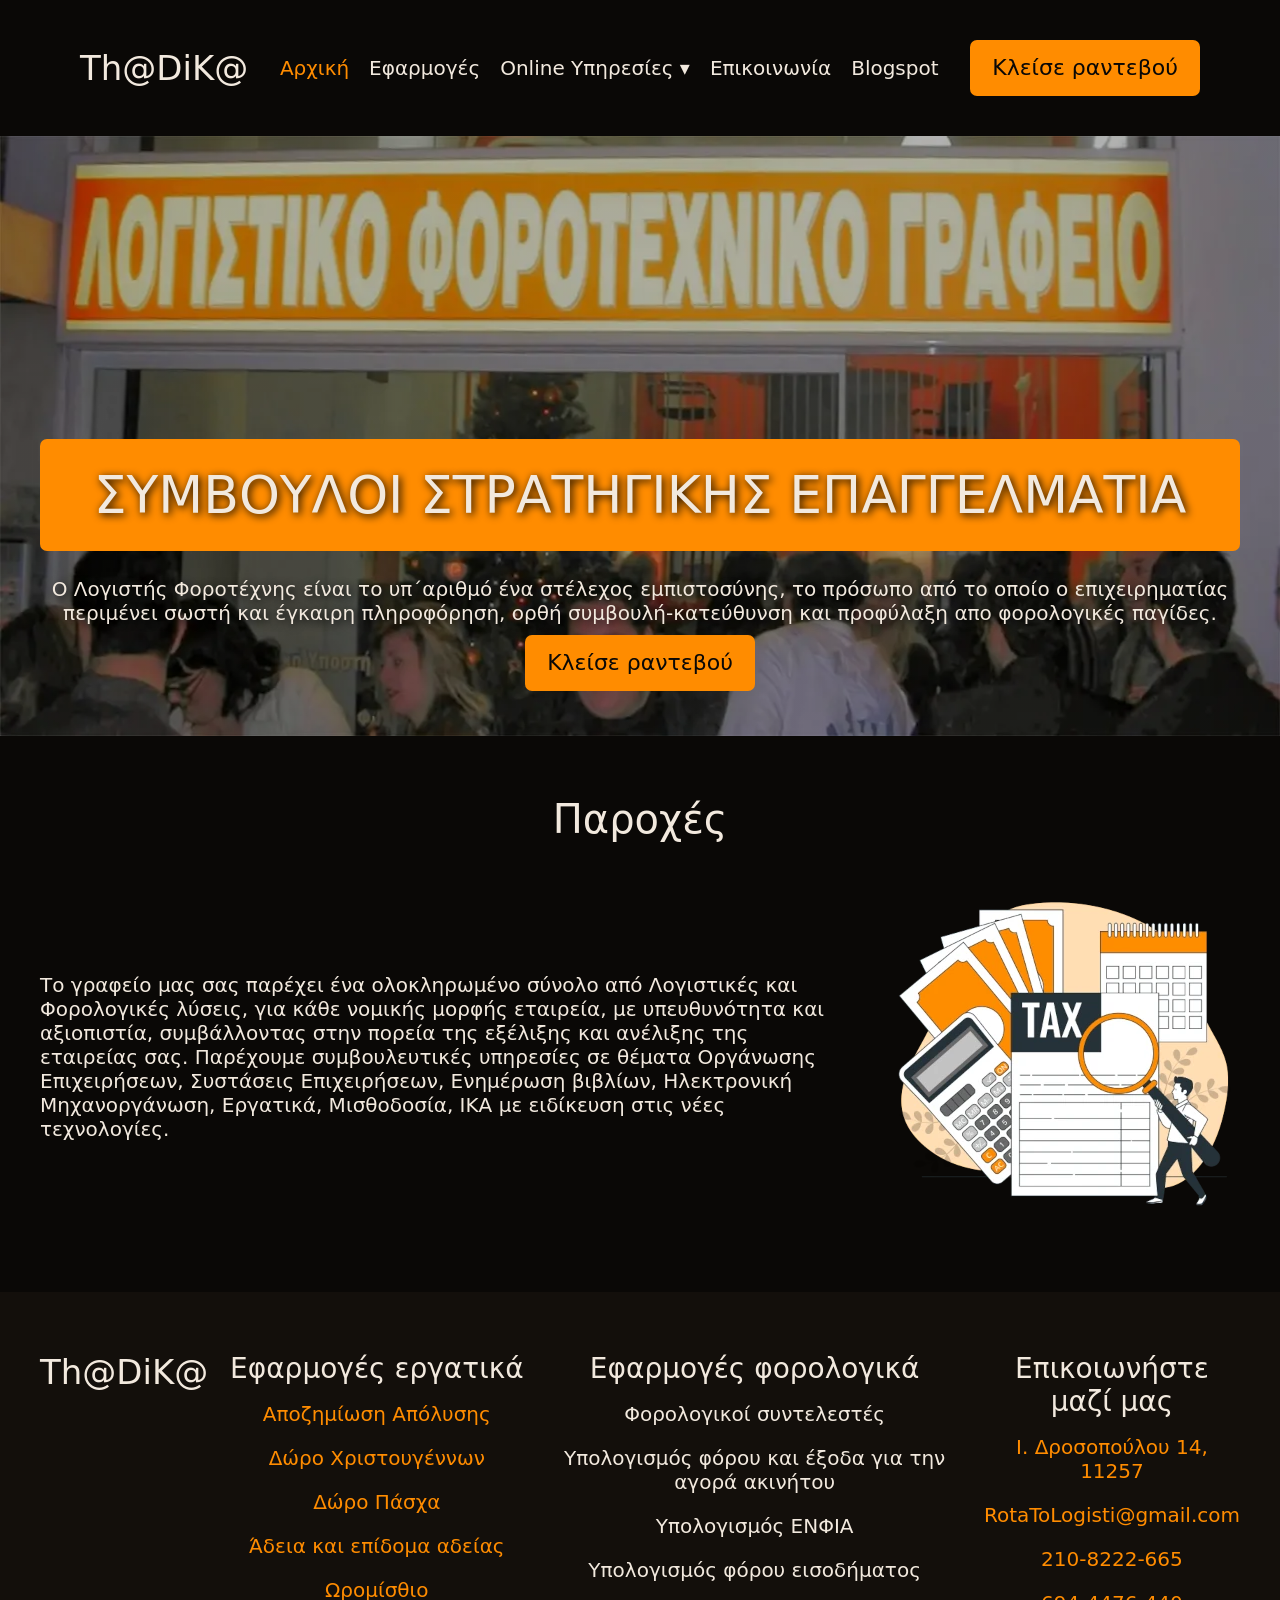
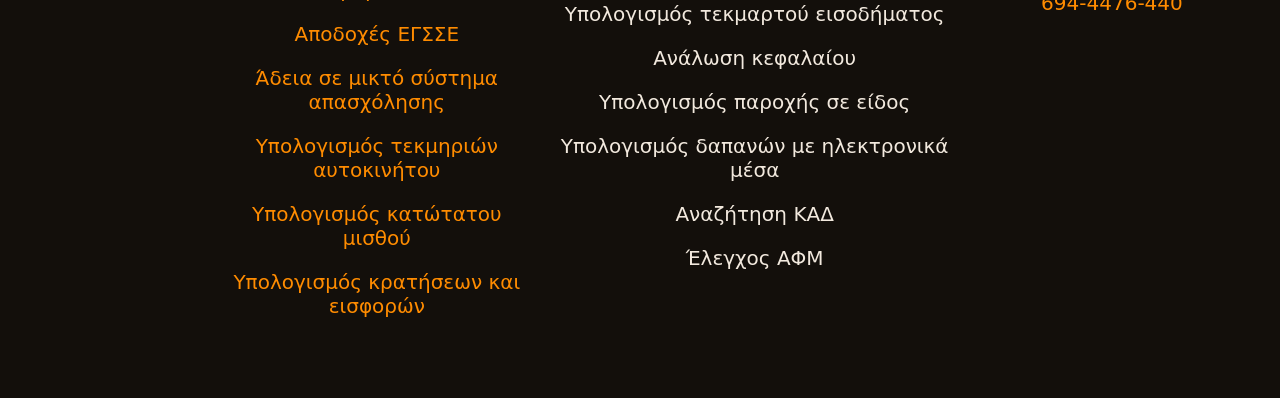
<file: index.html>
<!DOCTYPE html>
<html lang="el">
    <head>
        <meta charset="utf-8">
        <link rel="manifest" href="manifest.json" crossorigin="use-credentials">
        <meta name="description" content="Λογιστικό φοροτεχνικό γραφείο,το γραφείο μας σας παρέχει ένα ολοκληρωμένο σύνολο από Λογιστικές και Φορολογικές λύσεις, για κάθε νομικής μορφής εταιρεία, με υπευθυνότητα και αξιοπιστία, συμβάλλοντας στην πορεία της εξέλιξης και ανέλιξης της εταιρείας σας. Παρέχουμε συμβουλευτικές υπηρεσίες σε θέματα Οργάνωσης Επιχειρήσεων, Συστάσεις Επιχειρήσεων, Ενημέρωση βιβλίων, Ηλεκτρονική Μηχανοργάνωση, Εργατικά, Μισθοδοσία, ΙΚΑ με ειδίκευση στις νέες τεχνολογίες. ">
        <meta name="viewport" content="width=device-width, initial-scale=1.0">
        <title>TdkTax | Φοροτεχνικός</title>
        <link rel="stylesheet" href="styles.css">
        <meta name="theme-color" content="#000000">
        <script defer src="/js/activePage.js"></script>
        <script defer src="/js/dropdown.js"></script>
    </head>
    <body>
        <div class="mobile-logo-container">
            <a class="mobile logo" href="./index.html">Th@DiK@</a>
        </div>
        <div class="navbar">
            <a class="desktop logo" href="./index.html">Th@DiK@</a>
            <ul class="nav-list">
                <li class="nav-item active">
                    <a class="nav-item-link" href="./index.html">
                        <img class="home-active mobile-navbar-image" src="./img/svg/home-active.svg" alt="Home page active navbar icon">
                        <span class="label">Αρχική</span>
                    </a>
                </li>
                <li class="nav-item">
                    <a class="nav-item-link" href="./apps">
                        <img class="home-inactive mobile-navbar-image" src="./img/svg/apps-inactive.svg" alt="Home page inactivenavbar icon">
                        <span class="label">Εφαρμογές</span>
                    </a>
                </li>
                <li class="nav-item">
                    <div class="nav-item-link"> 
                        <a href="#" class="dropbtn nav-item-link" onclick="myFunction(event)">
                            <img class="home-inactive mobile-navbar-image" src="./img/svg/online-inactive.svg" alt="Home page inactivenavbar icon">
                            Online Υπηρεσίες ▾
                        </a>
                        <div id="myDropdown" class="dropdown-content">
                            <a class="dropdown-link" href="https://forms.gle/Q86b1XGCceSC1BbW6" target="_blank" rel="noopener noreferrer">Αίτημα για πρόσληψη εργαζομένου</a>
                            <a class="dropdown-link" href="https://forms.gle/PCHnVJ614Bp6wKsj7" target="_blank" rel="noopener noreferrer">Εξ αποστάσεως εξυπηρέτηση πελατών</a>
                        </div>
                    </div>
                </li>
                <li class="nav-item">
                    <a class="nav-item-link" href="./contact">
                        <img class="home-inactive mobile-navbar-image" src="./img/svg/call-inactive.svg" alt="Home page inactivenavbar icon">
                        <span class="label">Επικοινωνία</span>
                    </a>
                </li>
                <li class="nav-item">
                    <a class="nav-item-link" href="http://logistis4u.blogspot.com/" target="_blank" rel="noopener noreferrer">
                        <img class="home-inactive mobile-navbar-image" src="./img/svg/blog-inactive.svg" alt="Home page inactivenavbar icon">
                        <span class="label">Blogspot</span>
                    </a>
                </li>
            </ul>
            <a class="reserve-button desktop" href="./index.html">Κλείσε ραντεβού</a>
        </div>
        <div class="hero">
            <div class="hero-container container">
                <div class="hero-content content">
                    <div class="hero-title">ΣΥΜΒΟΥΛΟΙ ΣΤΡΑΤΗΓΙΚΗΣ ΕΠΑΓΓΕΛΜΑΤΙΑ</div>
                    <div class="hero-paragraph">Ο Λογιστής Φοροτέχνης είναι το υπ΄αριθμό ένα στέλεχος εμπιστοσύνης, 
                            το πρόσωπο από το οποίο ο επιχειρηματίας περιμένει σωστή και έγκαιρη πληροφόρηση, 
                            ορθή συμβουλή-κατεύθυνση και προφύλαξη απο φορολογικές παγίδες.</div>
                    <div class="buttons">
                        <a class="reserve-button desktop" href="./contact">Κλείσε ραντεβού</a>
                    </div>
                </div>
            </div>           
        </div>
        <div class="services-container container">
            <div class="services-content content">
                <div class="content-title">Παροχές</div>
                <div class="services-main">
                    <div class="para">
                        Το γραφείο μας σας παρέχει ένα ολοκληρωμένο σύνολο από Λογιστικές και Φορολογικές λύσεις, 
                        για κάθε νομικής μορφής εταιρεία, με υπευθυνότητα και αξιοπιστία, συμβάλλοντας στην πορεία της εξέλιξης και ανέλιξης της εταιρείας σας. 
                        Παρέχουμε συμβουλευτικές υπηρεσίες σε θέματα Οργάνωσης Επιχειρήσεων, Συστάσεις Επιχειρήσεων, Ενημέρωση βιβλίων, Ηλεκτρονική Μηχανοργάνωση, 
                        Εργατικά, Μισθοδοσία, ΙΚΑ με ειδίκευση στις νέες τεχνολογίες.
                    </div>
                    <img class="illustration" loading="lazy" src="./img/tax.webp" alt="An illustration of an accountant">
                </div>
            </div>
        </div>
        <div class="footer">
            <div class="footer-container container">
                <div class="footer-content content">
                    <a class="logo" href="./">Th@DiK@</a>
                    <ul class="footer-links footer-links-color">
                        <li class="footer-link-title">Εφαρμογές εργατικά</li>
                        <li class="footer-link"><a href="http://ergatika.gr/program/apoz-apol/" target="_blank" rel="noopener noreferrer">Αποζημίωση Απόλυσης</a></li>
                        <li class="footer-link"><a href="http://ergatika.gr/program/doro-eorton/" target="_blank" rel="noopener noreferrer">Δώρο Χριστουγέννων</a></li>
                        <li class="footer-link"><a href="http://ergatika.gr/program/doro-pasxa/" target="_blank" rel="noopener noreferrer">Δώρο Πάσχα</a></li>
                        <li class="footer-link"><a href="http://ergatika.gr/programmata/adeia/" target="_blank" rel="noopener noreferrer">Άδεια και επίδομα αδείας</a></li>
                        <li class="footer-link"><a href="https://ergatika.gr/programmata/oromistia/" target="_blank" rel="noopener noreferrer">Ωρομίσθιο</a></li>
                        <li class="footer-link"><a href="https://ergatika.gr/sse/egsse/" target="_blank" rel="noopener noreferrer">Αποδοχές ΕΓΣΣΕ</a></li>
                        <li class="footer-link"><a href="https://www.ergasiaka-gr.net/programs/ergasiaka/ypologismos-adeias-mikto/adeia-mikto-calc.htm" target="_blank" rel="noopener noreferrer">Άδεια σε μικτό σύστημα απασχόλησης</a></li>
                        <li class="footer-link"><a href="https://www.gocar.gr/calculators/tekmiria.html" target="_blank" rel="noopener noreferrer">Υπολογισμός τεκμηριών αυτοκινήτου</a></li>
                        <li class="footer-link"><a href="https://www.ergasiaka-gr.net/2024/04/ypologismos-katotatou-misthou-apo-1-4-2024/" target="_blank" rel="noopener noreferrer">Υπολογισμός κατώτατου μισθού</a></li>  
                        <li class="footer-link"><a href="https://aftertax.gr/el/explain#1" target="_blank" rel="noopener noreferrer">Υπολογισμός κρατήσεων και εισφορών</a></li> 
                    </ul>
                    <ul class="footer-links">
                        <li class="footer-link-title">Εφαρμογές φορολογικά</li>
                        <li class="footer-link"><a href="https://aftertax.gr/el/rates#0" target="_blank" rel="noopener noreferrer">Φορολογικοί συντελεστές</a></li>
                        <li class="footer-link"><a href="https://www.fpress.gr/ypologistika-ergaleia/story/61141/ypologiste-foroys-kai-exoda-gia-tin-agora-akinitoy" target="_blank" rel="noopener noreferrer">Υπολογισμός φόρου και έξοδα για την αγορά ακινήτου</a></li>
                        <li class="footer-link"><a href="https://www.forin.gr/tools/enfia" target="_blank" rel="noopener noreferrer">Υπολογισμός ΕΝΦΙΑ</a></li>
                        <li class="footer-link"><a href="https://www.forin.gr/tools/foros-eisodhmatos" target="_blank" rel="noopener noreferrer">Υπολογισμός φόρου εισοδήματος</a></li>
                        <li class="footer-link"><a href="https://www.forin.gr/tools/tekmhria" target="_blank" rel="noopener noreferrer">Υπολογισμός τεκμαρτού εισοδήματος</a></li>
                        <li class="footer-link"><a href="https://www.forin.gr/tools/analwsh" target="_blank" rel="noopener noreferrer">Ανάλωση κεφαλαίου</a></li>
                        <li class="footer-link"><a href="https://www.forin.gr/tools/paroxh-se-eidos" target="_blank" rel="noopener noreferrer">Υπολογισμός παροχής σε είδος</a></li>
                        <li class="footer-link"><a href="https://www.forin.gr/tools/calculators/apodeikseis" target="_blank" rel="noopener noreferrer">Υπολογισμός δαπανών με ηλεκτρονικά μέσα</a></li>
                        <li class="footer-link"><a href="https://www.forin.gr/tools/kad" target="_blank" rel="noopener noreferrer">Αναζήτηση ΚΑΔ</a></li>
                        <li class="footer-link"><a href="https://www.forin.gr/tools/validate/afm" target="_blank" rel="noopener noreferrer">Έλεγχος ΑΦΜ</a></li>
                    </ul>
                    <ul class="contact footer-links-color">
                        <li class="footer-link-title">Επικοιωνήστε μαζί μας</li>
                        <li class="footer-link"><a href="https://maps.app.goo.gl/Sd16Aa1X1dS7QXqX7" target="_blank" rel="noopener noreferrer">Ι. Δροσοπούλου 14, 11257</a></li>
                        <li class="footer-link"><a href="mailto:RotaToLogisti@gmail.com">RotaToLogisti@gmail.com</a></li>
                        <li class="footer-link"><a href="tel:+2108222665">210-8222-665</a></li>
                        <li class="footer-link"><a href="tel:+6944476440">694-4476-440</a></li>
                    </ul>
                </div>
            </div>
        </div>
        <script>
            if ('serviceWorker' in navigator) {
                navigator.serviceWorker.register('sw.js');
            }
        </script>
    </body>
</html>
</file>
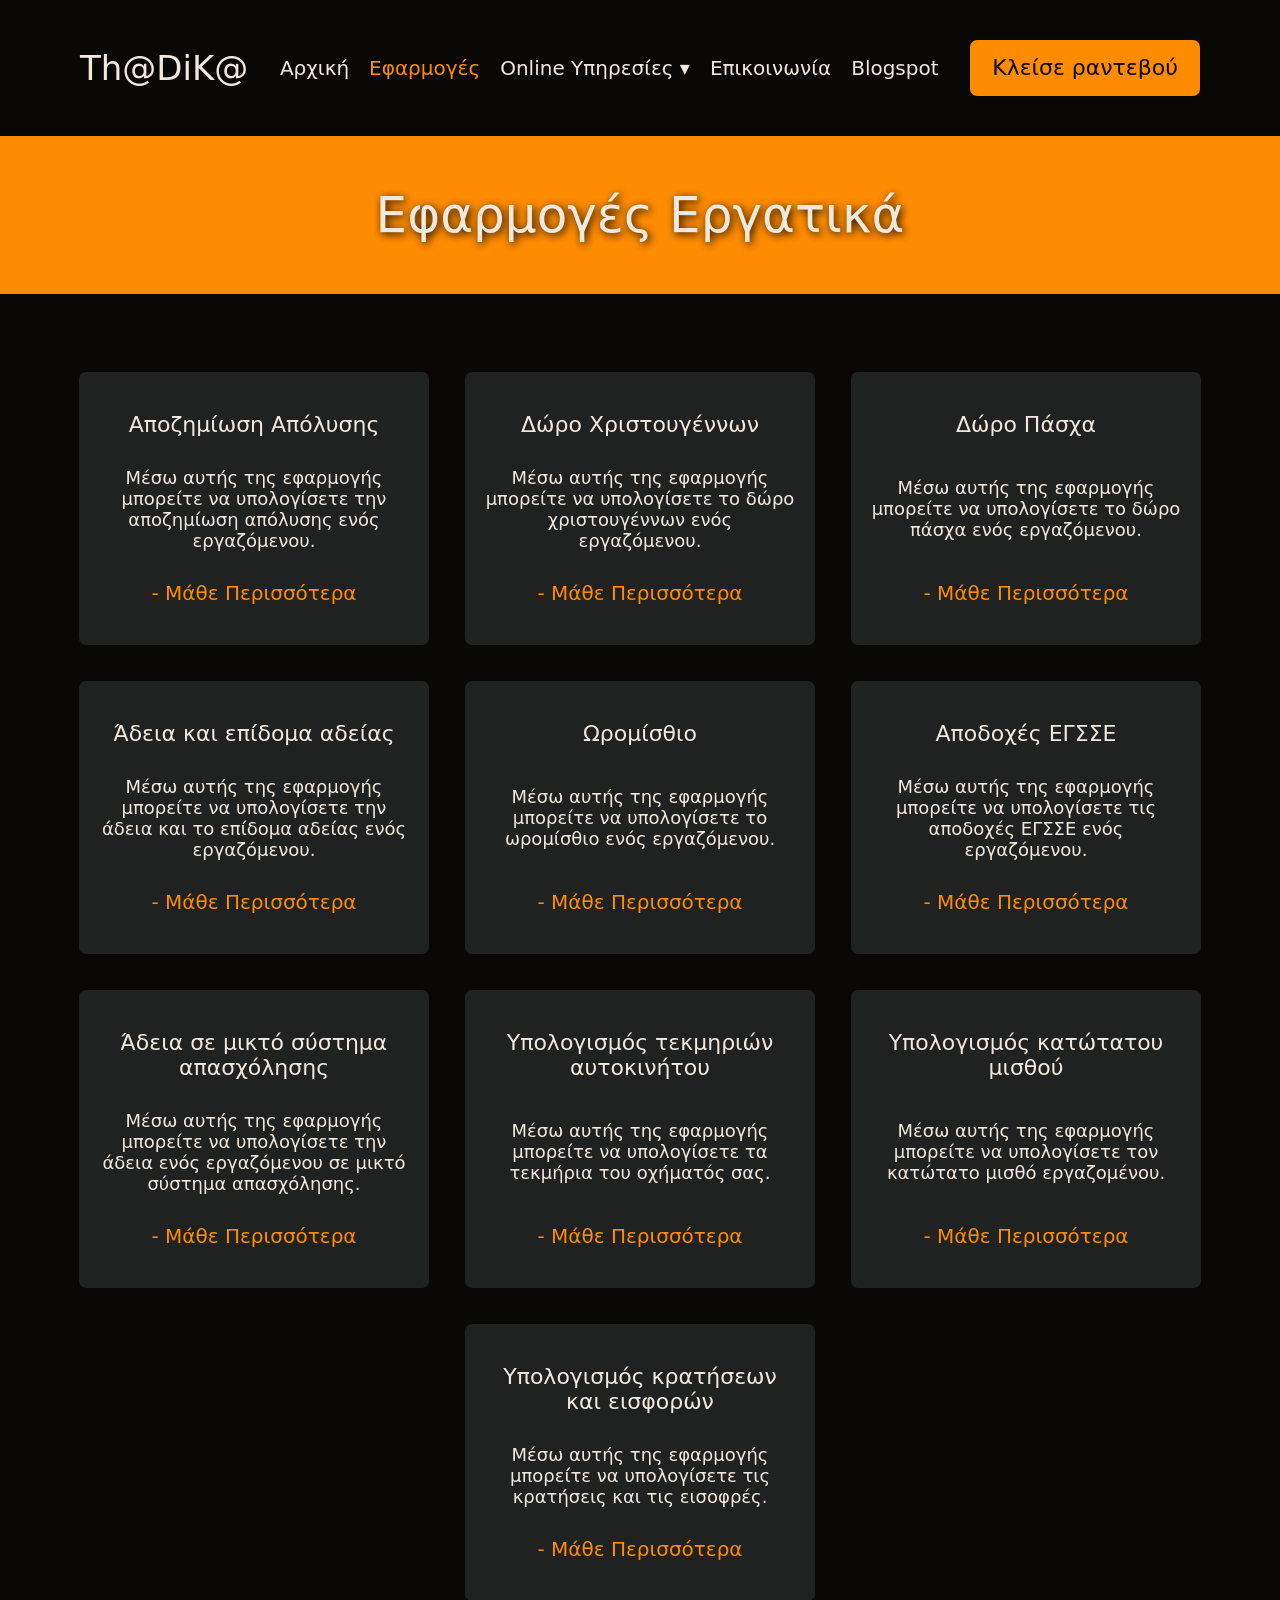
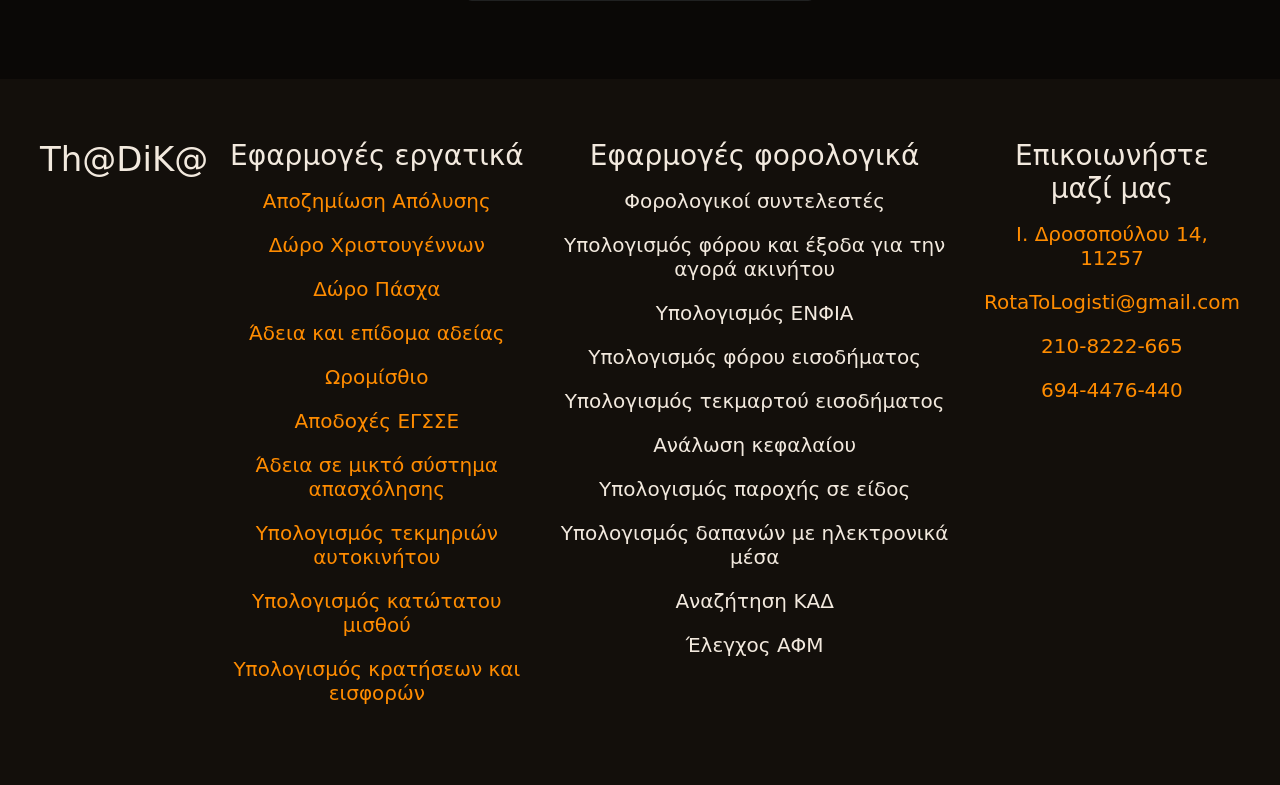
<file: apps-ergatika.html>
<!DOCTYPE html>
<html lang="el">
    <head>
        <meta charset="utf-8">
        <meta name="description" content="Λογιστικές Εφαρμογές Εργατικά">
        <meta name="viewport" content="width=device-width, initial-scale=1.0">
        <title>Εφαρμογές</title>
        <link rel="stylesheet" href="styles.css">
        <script defer src="/js/activePage.js"></script>
        <script defer src="/js/dropdown.js"></script>
    </head>
    <body>
        <div class="mobile-logo-container">
            <a class="mobile logo" href="./index.html">Th@DiK@</a>
        </div>
        <div class="navbar">
            <a class="desktop logo" href="./index.html">Th@DiK@</a>
            <ul class="nav-list">
                <li class="nav-item">
                    <a class="nav-item-link" href="./index.html">
                        <img class="home-inactive mobile-navbar-image" src="./img/svg/home-inactive.svg" alt="Home page inactive navbar icon">
                        <span class="label">Αρχική</span>
                    </a>
                </li>
                <li class="nav-item active">
                    <a class="nav-item-link" href="./apps">
                        <img class="home-active mobile-navbar-image" src="./img/svg/apps-active.svg" alt="Home page activenavbar icon">
                        <span class="label">Εφαρμογές</span>
                    </a>
                </li>
                <li class="nav-item">
                    <div class="nav-item-link"> 
                        <a href="#" class="dropbtn nav-item-link" onclick="myFunction(event)">
                            <img class="home-inactive mobile-navbar-image" src="./img/svg/online-inactive.svg" alt="Home page inactivenavbar icon">
                            Online Υπηρεσίες ▾
                        </a>
                        <div id="myDropdown" class="dropdown-content">
                            <a class="dropdown-link" href="https://forms.gle/Q86b1XGCceSC1BbW6" target="_blank" rel="noopener noreferrer">Αίτημα για πρόσληψη εργαζομένου</a>
                            <a class="dropdown-link" href="https://forms.gle/PCHnVJ614Bp6wKsj7" target="_blank" rel="noopener noreferrer">Εξ αποστάσεως εξυπηρέτηση πελατών</a>
                        </div>
                    </div>
                </li>
                <li class="nav-item">
                    <a class="nav-item-link" href="./contact">
                        <img class="home-inactive mobile-navbar-image" src="./img/svg/call-inactive.svg" alt="Home page inactivenavbar icon">
                        <span class="label">Επικοινωνία</span>
                    </a>
                </li>
                <li class="nav-item">
                    <a class="nav-item-link" href="http://logistis4u.blogspot.com/" target="_blank" rel="noopener noreferrer">
                        <img class="home-inactive mobile-navbar-image" src="./img/svg/blog-inactive.svg" alt="Home page inactivenavbar icon">
                        <span class="label">Blogspot</span>
                    </a>
                </li>
            </ul>
            <a class="reserve-button desktop" href="./index.html">Κλείσε ραντεβού</a>
        </div>
        <div class="title">
            <div class="title-text">
                Εφαρμογές Εργατικά
            </div>
        </div>
        <div class="apps-container container">
            <div class="apps-content">
                <div class="app-box">
                    <div class="app-title">Αποζημίωση Απόλυσης</div>
                    <div class="app-desc">Μέσω αυτής της εφαρμογής μπορείτε να υπολογίσετε την αποζημίωση απόλυσης ενός εργαζόμενου.</div>
                    <a class="app-link" href="http://ergatika.gr/program/apoz-apol/" target="_blank" rel="noopener noreferrer">- Μάθε Περισσότερα</a>
                </div>
                <div class="app-box">
                    <div class="app-title">Δώρο Χριστουγέννων</div>
                    <div class="app-desc">Μέσω αυτής της εφαρμογής μπορείτε να υπολογίσετε το δώρο χριστουγέννων ενός εργαζόμενου.</div>
                    <a class="app-link" href="http://ergatika.gr/program/doro-eorton/" target="_blank" rel="noopener noreferrer">- Μάθε Περισσότερα</a>
                </div>
                <div class="app-box">
                    <div class="app-title">Δώρο Πάσχα</div>
                    <div class="app-desc">Μέσω αυτής της εφαρμογής μπορείτε να υπολογίσετε το δώρο πάσχα ενός εργαζόμενου.</div>
                    <a class="app-link" href="http://ergatika.gr/program/doro-pasxa/" target="_blank" rel="noopener noreferrer">- Μάθε Περισσότερα</a>
                </div>
                <div class="app-box">
                    <div class="app-title">Άδεια και επίδομα αδείας</div>
                    <div class="app-desc">Μέσω αυτής της εφαρμογής μπορείτε να υπολογίσετε την άδεια και το επίδομα αδείας ενός εργαζόμενου.</div>
                    <a class="app-link" href="http://ergatika.gr/programmata/adeia/" target="_blank" rel="noopener noreferrer">- Μάθε Περισσότερα</a>
                </div>
                <div class="app-box">
                    <div class="app-title">Ωρομίσθιο</div>
                    <div class="app-desc">Μέσω αυτής της εφαρμογής μπορείτε να υπολογίσετε το ωρομίσθιο ενός εργαζόμενου.</div>
                    <a class="app-link" href="https://ergatika.gr/programmata/oromistia/" target="_blank" rel="noopener noreferrer">- Μάθε Περισσότερα</a>
                </div>
                <div class="app-box">
                    <div class="app-title">Αποδοχές ΕΓΣΣΕ</div>
                    <div class="app-desc">Μέσω αυτής της εφαρμογής μπορείτε να υπολογίσετε τις αποδοχές ΕΓΣΣΕ ενός εργαζόμενου.</div>
                    <a class="app-link" href="https://ergatika.gr/sse/egsse/" target="_blank" rel="noopener noreferrer">- Μάθε Περισσότερα</a>
                </div>
                <div class="app-box">
                    <div class="app-title">Άδεια σε μικτό σύστημα απασχόλησης</div>
                    <div class="app-desc">Μέσω αυτής της εφαρμογής μπορείτε να υπολογίσετε την άδεια ενός εργαζόμενου σε μικτό σύστημα απασχόλησης.</div>
                    <a class="app-link" href="https://www.ergasiaka-gr.net/programs/ergasiaka/ypologismos-adeias-mikto/adeia-mikto-calc.htm" target="_blank" rel="noopener noreferrer">- Μάθε Περισσότερα</a>
                </div>
                <div class="app-box">
                    <div class="app-title">Υπολογισμός τεκμηριών αυτοκινήτου</div>
                    <div class="app-desc">Μέσω αυτής της εφαρμογής μπορείτε να υπολογίσετε τα τεκμήρια του οχήματός σας.</div>
                    <a class="app-link" href="https://www.gocar.gr/calculators/tekmiria.html" target="_blank" rel="noopener noreferrer">- Μάθε Περισσότερα</a>
                </div>
                <div class="app-box">
                    <div class="app-title">Υπολογισμός κατώτατου μισθού</div>
                    <div class="app-desc">Μέσω αυτής της εφαρμογής μπορείτε να υπολογίσετε τον κατώτατο μισθό εργαζομένου.</div>
                    <a class="app-link" href="https://www.ergasiaka-gr.net/2024/04/ypologismos-katotatou-misthou-apo-1-4-2024/" target="_blank" rel="noopener noreferrer">- Μάθε Περισσότερα</a>
                </div>
                <div class="app-box">
                    <div class="app-title">Υπολογισμός κρατήσεων και εισφορών</div>
                    <div class="app-desc">Μέσω αυτής της εφαρμογής μπορείτε να υπολογίσετε τις κρατήσεις και τις εισοφρές.</div>
                    <a class="app-link" href="https://aftertax.gr/el/explain#1" target="_blank" rel="noopener noreferrer">- Μάθε Περισσότερα</a>
                </div>
            </div>
        </div>
                <div class="footer">
            <div class="footer-container container">
                <div class="footer-content content">
                    <a class="logo" href="./">Th@DiK@</a>
                    <ul class="footer-links footer-links-color">
                        <li class="footer-link-title">Εφαρμογές εργατικά</li>
                        <li class="footer-link"><a href="http://ergatika.gr/program/apoz-apol/" target="_blank" rel="noopener noreferrer">Αποζημίωση Απόλυσης</a></li>
                        <li class="footer-link"><a href="http://ergatika.gr/program/doro-eorton/" target="_blank" rel="noopener noreferrer">Δώρο Χριστουγέννων</a></li>
                        <li class="footer-link"><a href="http://ergatika.gr/program/doro-pasxa/" target="_blank" rel="noopener noreferrer">Δώρο Πάσχα</a></li>
                        <li class="footer-link"><a href="http://ergatika.gr/programmata/adeia/" target="_blank" rel="noopener noreferrer">Άδεια και επίδομα αδείας</a></li>
                        <li class="footer-link"><a href="https://ergatika.gr/programmata/oromistia/" target="_blank" rel="noopener noreferrer">Ωρομίσθιο</a></li>
                        <li class="footer-link"><a href="https://ergatika.gr/sse/egsse/" target="_blank" rel="noopener noreferrer">Αποδοχές ΕΓΣΣΕ</a></li>
                        <li class="footer-link"><a href="https://www.ergasiaka-gr.net/programs/ergasiaka/ypologismos-adeias-mikto/adeia-mikto-calc.htm" target="_blank" rel="noopener noreferrer">Άδεια σε μικτό σύστημα απασχόλησης</a></li>
                        <li class="footer-link"><a href="https://www.gocar.gr/calculators/tekmiria.html" target="_blank" rel="noopener noreferrer">Υπολογισμός τεκμηριών αυτοκινήτου</a></li>
                        <li class="footer-link"><a href="https://www.ergasiaka-gr.net/2024/04/ypologismos-katotatou-misthou-apo-1-4-2024/" target="_blank" rel="noopener noreferrer">Υπολογισμός κατώτατου μισθού</a></li>  
                        <li class="footer-link"><a href="https://aftertax.gr/el/explain#1" target="_blank" rel="noopener noreferrer">Υπολογισμός κρατήσεων και εισφορών</a></li> 
                    </ul>
                    <ul class="footer-links">
                        <li class="footer-link-title">Εφαρμογές φορολογικά</li>
                        <li class="footer-link"><a href="https://aftertax.gr/el/rates#0" target="_blank" rel="noopener noreferrer">Φορολογικοί συντελεστές</a></li>
                        <li class="footer-link"><a href="https://www.fpress.gr/ypologistika-ergaleia/story/61141/ypologiste-foroys-kai-exoda-gia-tin-agora-akinitoy" target="_blank" rel="noopener noreferrer">Υπολογισμός φόρου και έξοδα για την αγορά ακινήτου</a></li>
                        <li class="footer-link"><a href="https://www.forin.gr/tools/enfia" target="_blank" rel="noopener noreferrer">Υπολογισμός ΕΝΦΙΑ</a></li>
                        <li class="footer-link"><a href="https://www.forin.gr/tools/foros-eisodhmatos" target="_blank" rel="noopener noreferrer">Υπολογισμός φόρου εισοδήματος</a></li>
                        <li class="footer-link"><a href="https://www.forin.gr/tools/tekmhria" target="_blank" rel="noopener noreferrer">Υπολογισμός τεκμαρτού εισοδήματος</a></li>
                        <li class="footer-link"><a href="https://www.forin.gr/tools/analwsh" target="_blank" rel="noopener noreferrer">Ανάλωση κεφαλαίου</a></li>
                        <li class="footer-link"><a href="https://www.forin.gr/tools/paroxh-se-eidos" target="_blank" rel="noopener noreferrer">Υπολογισμός παροχής σε είδος</a></li>
                        <li class="footer-link"><a href="https://www.forin.gr/tools/calculators/apodeikseis" target="_blank" rel="noopener noreferrer">Υπολογισμός δαπανών με ηλεκτρονικά μέσα</a></li>
                        <li class="footer-link"><a href="https://www.forin.gr/tools/kad" target="_blank" rel="noopener noreferrer">Αναζήτηση ΚΑΔ</a></li>
                        <li class="footer-link"><a href="https://www.forin.gr/tools/validate/afm" target="_blank" rel="noopener noreferrer">Έλεγχος ΑΦΜ</a></li>
                    </ul>
                    <ul class="contact footer-links-color">
                        <li class="footer-link-title">Επικοιωνήστε μαζί μας</li>
                        <li class="footer-link"><a href="https://maps.app.goo.gl/Sd16Aa1X1dS7QXqX7" target="_blank" rel="noopener noreferrer">Ι. Δροσοπούλου 14, 11257</a></li>
                        <li class="footer-link"><a href="mailto:RotaToLogisti@gmail.com">RotaToLogisti@gmail.com</a></li>
                        <li class="footer-link"><a href="tel:+2108222665">210-8222-665</a></li>
                        <li class="footer-link"><a href="tel:+6944476440">694-4476-440</a></li>
                    </ul>
                </div>
            </div>
        </div>
    </body>
</html>
</file>
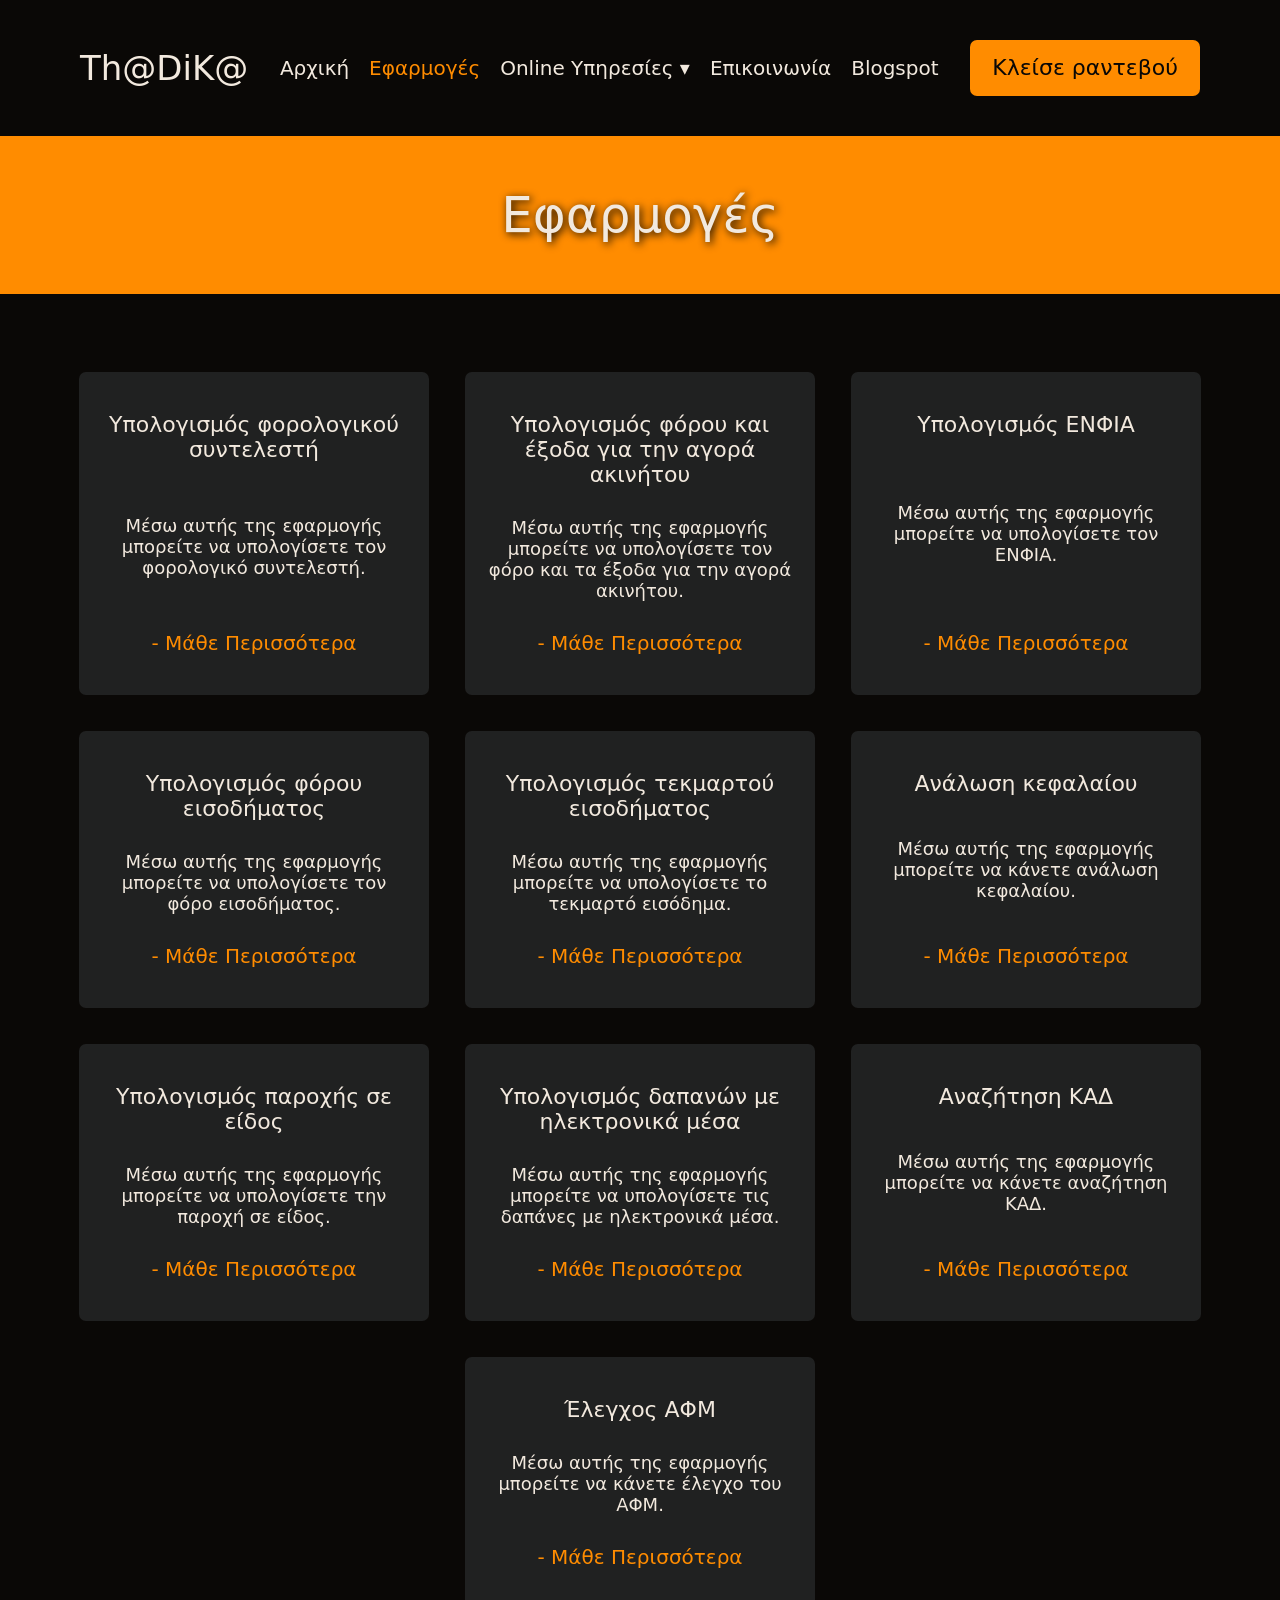
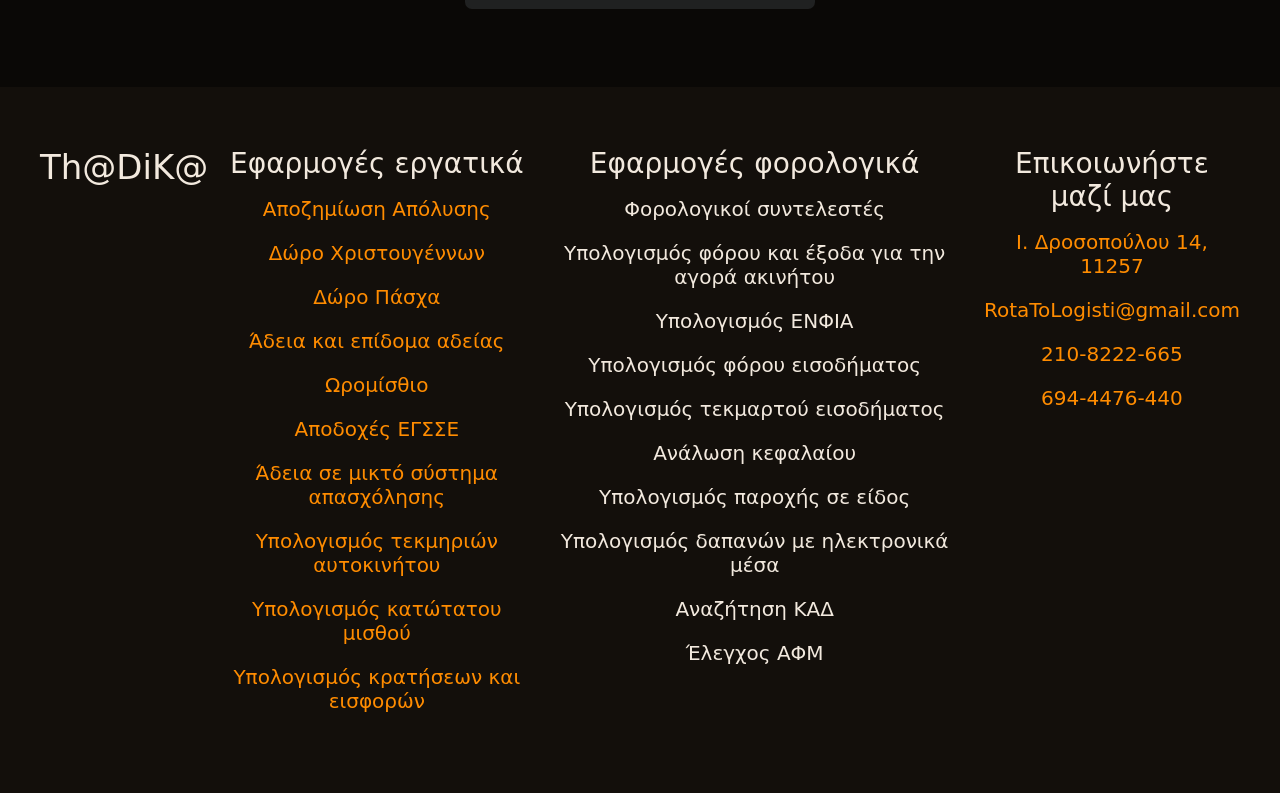
<file: apps-forologika.html>
<!DOCTYPE html>
<html lang="el">
    <head>
        <meta charset="utf-8">
        <meta name="description" content="Λογιστικές Εφαρμογές Φορολογικά">
        <meta name="viewport" content="width=device-width, initial-scale=1.0">
        <title>Εφαρμογές Φορολογικά</title>
        <link rel="stylesheet" href="styles.css">
        <script defer src="/js/activePage.js"></script>
        <script defer src="/js/dropdown.js"></script>
    </head>
    <body>
        <div class="mobile-logo-container">
            <a class="mobile logo" href="./index.html">Th@DiK@</a>
        </div>
        <div class="navbar">
            <a class="desktop logo" href="./index.html">Th@DiK@</a>
            <ul class="nav-list">
                <li class="nav-item">
                    <a class="nav-item-link" href="./index.html">
                        <img class="home-inactive mobile-navbar-image" src="./img/svg/home-inactive.svg" alt="Home page inactive navbar icon">
                        <span class="label">Αρχική</span>
                    </a>
                </li>
                <li class="nav-item active">
                    <a class="nav-item-link" href="./apps">
                        <img class="home-active mobile-navbar-image" src="./img/svg/apps-active.svg" alt="Home page activenavbar icon">
                        <span class="label">Εφαρμογές</span>
                    </a>
                </li>
                <li class="nav-item">
                    <div class="nav-item-link"> 
                        <a href="#" class="dropbtn nav-item-link" onclick="myFunction(event)">
                            <img class="home-inactive mobile-navbar-image" src="./img/svg/online-inactive.svg" alt="Home page inactivenavbar icon">
                            Online Υπηρεσίες ▾
                        </a>
                        <div id="myDropdown" class="dropdown-content">
                            <a class="dropdown-link" href="https://forms.gle/Q86b1XGCceSC1BbW6" target="_blank" rel="noopener noreferrer">Αίτημα για πρόσληψη εργαζομένου</a>
                            <a class="dropdown-link" href="https://forms.gle/PCHnVJ614Bp6wKsj7" target="_blank" rel="noopener noreferrer">Εξ αποστάσεως εξυπηρέτηση πελατών</a>
                        </div>
                    </div>
                </li>
                <li class="nav-item">
                    <a class="nav-item-link" href="./contact">
                        <img class="home-inactive mobile-navbar-image" src="./img/svg/call-inactive.svg" alt="Home page inactivenavbar icon">
                        <span class="label">Επικοινωνία</span>
                    </a>
                </li>
                <li class="nav-item">
                    <a class="nav-item-link" href="http://logistis4u.blogspot.com/" target="_blank" rel="noopener noreferrer">
                        <img class="home-inactive mobile-navbar-image" src="./img/svg/blog-inactive.svg" alt="Home page inactivenavbar icon">
                        <span class="label">Blogspot</span>
                    </a>
                </li>
            </ul>
            <a class="reserve-button desktop" href="./index.html">Κλείσε ραντεβού</a>
        </div>
        <div class="title">
            <div class="title-text">
                Εφαρμογές
            </div>
        </div>
        <div class="apps-container container">
            <div class="apps-content">
                <div class="app-box">
                    <div class="app-title">Υπολογισμός φορολογικού συντελεστή</div>
                    <div class="app-desc">Μέσω αυτής της εφαρμογής μπορείτε να υπολογίσετε τον φορολογικό συντελεστή.</div>
                    <a class="app-link" href="https://aftertax.gr/el/rates#0" target="_blank" rel="noopener noreferrer">- Μάθε Περισσότερα</a>
                </div>
                <div class="app-box">
                    <div class="app-title">Υπολογισμός φόρου και έξοδα για την αγορά ακινήτου</div>
                    <div class="app-desc">Μέσω αυτής της εφαρμογής μπορείτε να υπολογίσετε τον φόρο και τα έξοδα για την αγορά ακινήτου.</div>
                    <a class="app-link" href="https://www.fpress.gr/ypologistika-ergaleia/story/61141/ypologiste-foroys-kai-exoda-gia-tin-agora-akinitoy" target="_blank" rel="noopener noreferrer">- Μάθε Περισσότερα</a>
                </div>
                <div class="app-box">
                    <div class="app-title">Υπολογισμός ΕΝΦΙΑ</div>
                    <div class="app-desc">Μέσω αυτής της εφαρμογής μπορείτε να υπολογίσετε τον ΕΝΦΙΑ.</div>
                    <a class="app-link" href="https://www.forin.gr/tools/enfia" target="_blank" rel="noopener noreferrer">- Μάθε Περισσότερα</a>
                </div>
                <div class="app-box">
                    <div class="app-title">Υπολογισμός φόρου εισοδήματος</div>
                    <div class="app-desc">Μέσω αυτής της εφαρμογής μπορείτε να υπολογίσετε τον φόρο εισοδήματος.</div>
                    <a class="app-link" href="https://www.forin.gr/tools/foros-eisodhmatos" target="_blank" rel="noopener noreferrer">- Μάθε Περισσότερα</a>
                </div>
                <div class="app-box">
                    <div class="app-title">Υπολογισμός τεκμαρτού εισοδήματος</div>
                    <div class="app-desc">Μέσω αυτής της εφαρμογής μπορείτε να υπολογίσετε το τεκμαρτό εισόδημα.</div>
                    <a class="app-link" href="https://www.forin.gr/tools/tekmhria" target="_blank" rel="noopener noreferrer">- Μάθε Περισσότερα</a>
                </div>
                <div class="app-box">
                    <div class="app-title">Ανάλωση κεφαλαίου</div>
                    <div class="app-desc">Μέσω αυτής της εφαρμογής μπορείτε να κάνετε ανάλωση κεφαλαίου.</div>
                    <a class="app-link" href="https://www.forin.gr/tools/analwsh" target="_blank" rel="noopener noreferrer">- Μάθε Περισσότερα</a>
                </div>
                <div class="app-box">
                    <div class="app-title">Υπολογισμός παροχής σε είδος</div>
                    <div class="app-desc">Μέσω αυτής της εφαρμογής μπορείτε να υπολογίσετε την παροχή σε είδος.</div>
                    <a class="app-link" href="https://www.forin.gr/tools/paroxh-se-eidos" target="_blank" rel="noopener noreferrer">- Μάθε Περισσότερα</a>
                </div>
                <div class="app-box">
                    <div class="app-title">Υπολογισμός δαπανών με ηλεκτρονικά μέσα</div>
                    <div class="app-desc">Μέσω αυτής της εφαρμογής μπορείτε να υπολογίσετε τις δαπάνες με ηλεκτρονικά μέσα.</div>
                    <a class="app-link" href="https://www.forin.gr/tools/calculators/apodeikseis" target="_blank" rel="noopener noreferrer">- Μάθε Περισσότερα</a>
                </div>
                <div class="app-box">
                    <div class="app-title">Αναζήτηση ΚΑΔ</div>
                    <div class="app-desc">Μέσω αυτής της εφαρμογής μπορείτε να κάνετε αναζήτηση ΚΑΔ.</div>
                    <a class="app-link" href="https://www.forin.gr/tools/kad" target="_blank" rel="noopener noreferrer">- Μάθε Περισσότερα</a>
                </div>
                <div class="app-box">
                    <div class="app-title">Έλεγχος ΑΦΜ</div>
                    <div class="app-desc">Μέσω αυτής της εφαρμογής μπορείτε να κάνετε έλεγχο του ΑΦΜ.</div>
                    <a class="app-link" href="https://www.forin.gr/tools/validate/afm" target="_blank" rel="noopener noreferrer">- Μάθε Περισσότερα</a>
                </div>
            </div>
        </div>
                <div class="footer">
            <div class="footer-container container">
                <div class="footer-content content">
                    <a class="logo" href="./">Th@DiK@</a>
                    <ul class="footer-links footer-links-color">
                        <li class="footer-link-title">Εφαρμογές εργατικά</li>
                        <li class="footer-link"><a href="http://ergatika.gr/program/apoz-apol/" target="_blank" rel="noopener noreferrer">Αποζημίωση Απόλυσης</a></li>
                        <li class="footer-link"><a href="http://ergatika.gr/program/doro-eorton/" target="_blank" rel="noopener noreferrer">Δώρο Χριστουγέννων</a></li>
                        <li class="footer-link"><a href="http://ergatika.gr/program/doro-pasxa/" target="_blank" rel="noopener noreferrer">Δώρο Πάσχα</a></li>
                        <li class="footer-link"><a href="http://ergatika.gr/programmata/adeia/" target="_blank" rel="noopener noreferrer">Άδεια και επίδομα αδείας</a></li>
                        <li class="footer-link"><a href="https://ergatika.gr/programmata/oromistia/" target="_blank" rel="noopener noreferrer">Ωρομίσθιο</a></li>
                        <li class="footer-link"><a href="https://ergatika.gr/sse/egsse/" target="_blank" rel="noopener noreferrer">Αποδοχές ΕΓΣΣΕ</a></li>
                        <li class="footer-link"><a href="https://www.ergasiaka-gr.net/programs/ergasiaka/ypologismos-adeias-mikto/adeia-mikto-calc.htm" target="_blank" rel="noopener noreferrer">Άδεια σε μικτό σύστημα απασχόλησης</a></li>
                        <li class="footer-link"><a href="https://www.gocar.gr/calculators/tekmiria.html" target="_blank" rel="noopener noreferrer">Υπολογισμός τεκμηριών αυτοκινήτου</a></li>
                        <li class="footer-link"><a href="https://www.ergasiaka-gr.net/2024/04/ypologismos-katotatou-misthou-apo-1-4-2024/" target="_blank" rel="noopener noreferrer">Υπολογισμός κατώτατου μισθού</a></li>  
                        <li class="footer-link"><a href="https://aftertax.gr/el/explain#1" target="_blank" rel="noopener noreferrer">Υπολογισμός κρατήσεων και εισφορών</a></li> 
                    </ul>
                    <ul class="footer-links">
                        <li class="footer-link-title">Εφαρμογές φορολογικά</li>
                        <li class="footer-link"><a href="https://aftertax.gr/el/rates#0" target="_blank" rel="noopener noreferrer">Φορολογικοί συντελεστές</a></li>
                        <li class="footer-link"><a href="https://www.fpress.gr/ypologistika-ergaleia/story/61141/ypologiste-foroys-kai-exoda-gia-tin-agora-akinitoy" target="_blank" rel="noopener noreferrer">Υπολογισμός φόρου και έξοδα για την αγορά ακινήτου</a></li>
                        <li class="footer-link"><a href="https://www.forin.gr/tools/enfia" target="_blank" rel="noopener noreferrer">Υπολογισμός ΕΝΦΙΑ</a></li>
                        <li class="footer-link"><a href="https://www.forin.gr/tools/foros-eisodhmatos" target="_blank" rel="noopener noreferrer">Υπολογισμός φόρου εισοδήματος</a></li>
                        <li class="footer-link"><a href="https://www.forin.gr/tools/tekmhria" target="_blank" rel="noopener noreferrer">Υπολογισμός τεκμαρτού εισοδήματος</a></li>
                        <li class="footer-link"><a href="https://www.forin.gr/tools/analwsh" target="_blank" rel="noopener noreferrer">Ανάλωση κεφαλαίου</a></li>
                        <li class="footer-link"><a href="https://www.forin.gr/tools/paroxh-se-eidos" target="_blank" rel="noopener noreferrer">Υπολογισμός παροχής σε είδος</a></li>
                        <li class="footer-link"><a href="https://www.forin.gr/tools/calculators/apodeikseis" target="_blank" rel="noopener noreferrer">Υπολογισμός δαπανών με ηλεκτρονικά μέσα</a></li>
                        <li class="footer-link"><a href="https://www.forin.gr/tools/kad" target="_blank" rel="noopener noreferrer">Αναζήτηση ΚΑΔ</a></li>
                        <li class="footer-link"><a href="https://www.forin.gr/tools/validate/afm" target="_blank" rel="noopener noreferrer">Έλεγχος ΑΦΜ</a></li>
                    </ul>
                    <ul class="contact footer-links-color">
                        <li class="footer-link-title">Επικοιωνήστε μαζί μας</li>
                        <li class="footer-link"><a href="https://maps.app.goo.gl/Sd16Aa1X1dS7QXqX7" target="_blank" rel="noopener noreferrer">Ι. Δροσοπούλου 14, 11257</a></li>
                        <li class="footer-link"><a href="mailto:RotaToLogisti@gmail.com">RotaToLogisti@gmail.com</a></li>
                        <li class="footer-link"><a href="tel:+2108222665">210-8222-665</a></li>
                        <li class="footer-link"><a href="tel:+6944476440">694-4476-440</a></li>
                    </ul>
                </div>
            </div>
        </div>
    </body>
</html>
</file>
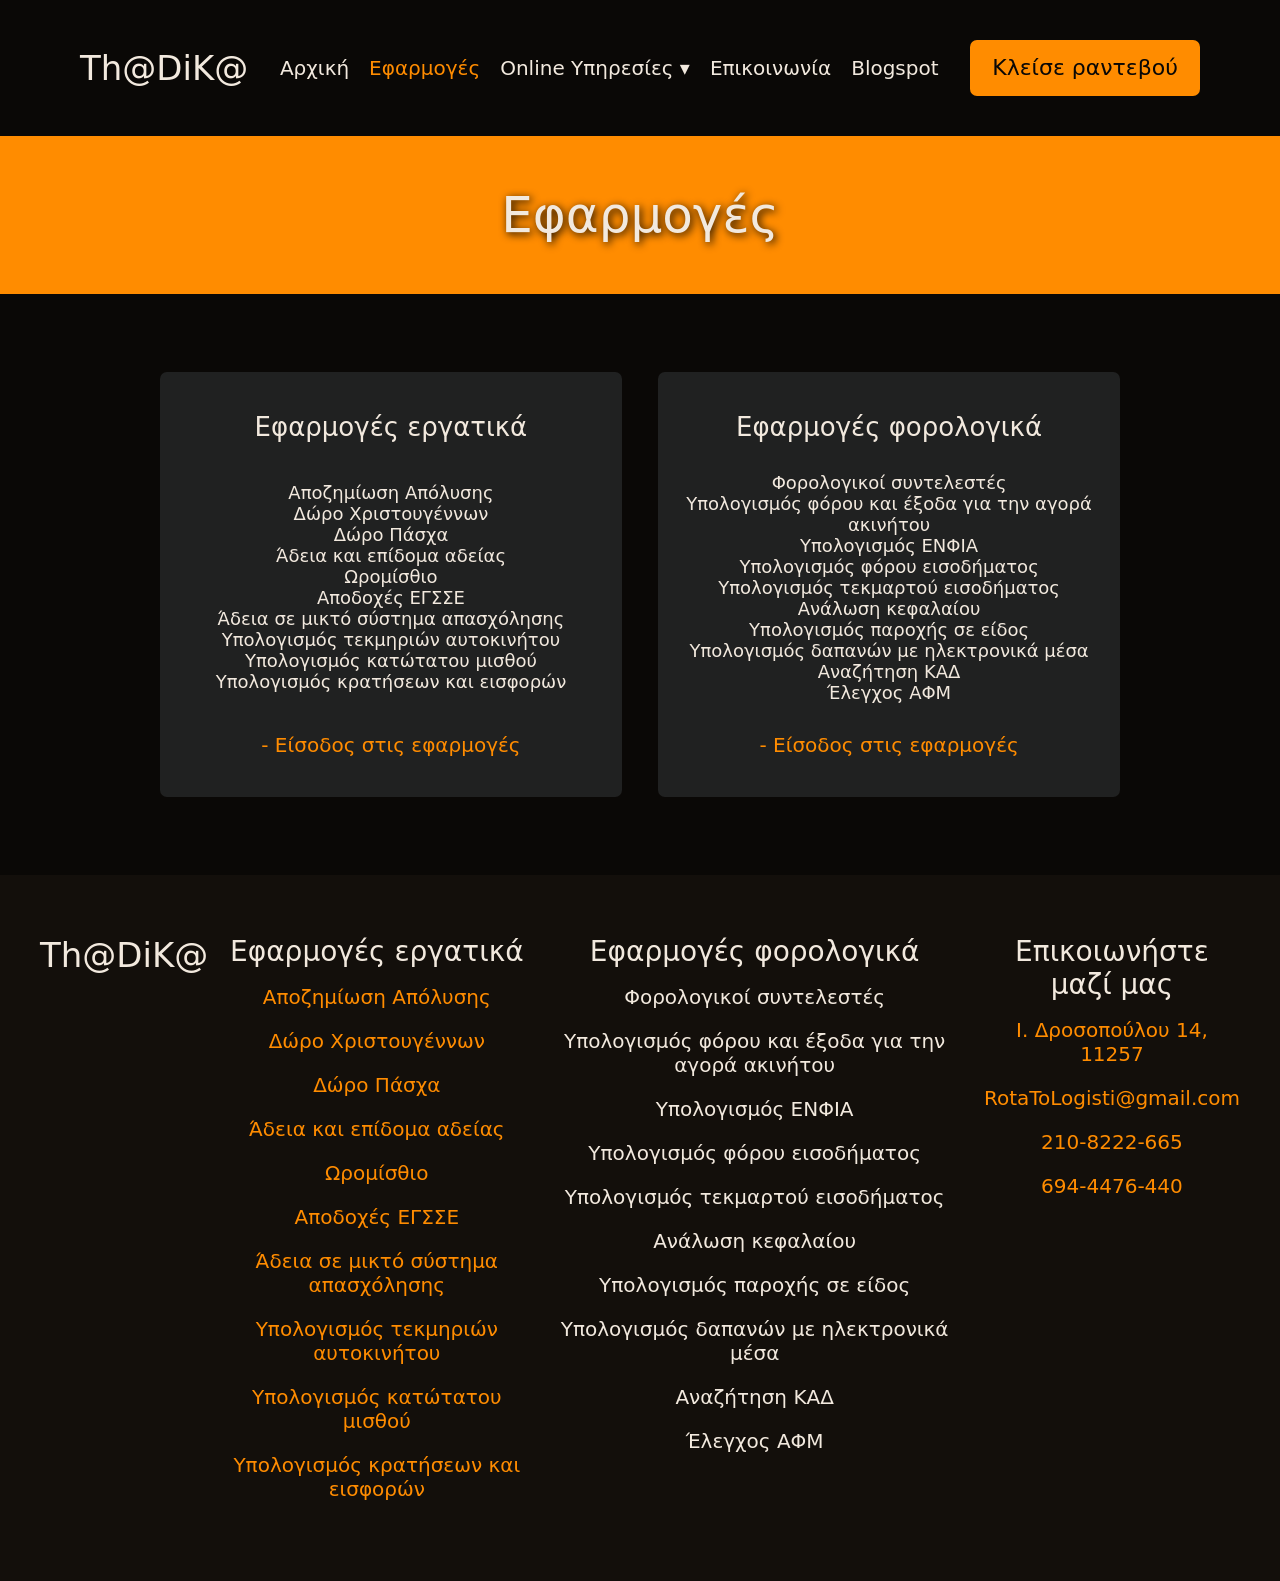
<file: apps.html>
<!DOCTYPE html>
<html lang="el">
    <head>
        <meta charset="utf-8">
        <meta name="description" content="Λογιστικές Εφαρμογές">
        <meta name="viewport" content="width=device-width, initial-scale=1.0">
        <title>Εφαρμογές</title>
        <link rel="stylesheet" href="styles.css">
        <script defer src="/js/activePage.js"></script>
        <script defer src="/js/dropdown.js"></script>
    </head>
    <body>
        <div class="mobile-logo-container">
            <a class="mobile logo" href="./index.html">Th@DiK@</a>
        </div>
        <div class="navbar">
            <a class="desktop logo" href="./index.html">Th@DiK@</a>
            <ul class="nav-list">
                <li class="nav-item">
                    <a class="nav-item-link" href="./index.html">
                        <img class="home-inactive mobile-navbar-image" src="./img/svg/home-inactive.svg" alt="Home page inactive navbar icon">
                        <span class="label">Αρχική</span>
                    </a>
                </li>
                <li class="nav-item active">
                    <a class="nav-item-link" href="./apps">
                        <img class="home-active mobile-navbar-image" src="./img/svg/apps-active.svg" alt="Home page activenavbar icon">
                        <span class="label">Εφαρμογές</span>
                    </a>
                </li>
                <li class="nav-item">
                    <div class="nav-item-link"> 
                        <a href="#" class="dropbtn nav-item-link" onclick="myFunction(event)">
                            <img class="home-inactive mobile-navbar-image" src="./img/svg/online-inactive.svg" alt="Home page inactivenavbar icon">
                            Online Υπηρεσίες ▾
                        </a>
                        <div id="myDropdown" class="dropdown-content">
                            <a class="dropdown-link" href="https://forms.gle/Q86b1XGCceSC1BbW6" target="_blank" rel="noopener noreferrer">Αίτημα για πρόσληψη εργαζομένου</a>
                            <a class="dropdown-link" href="https://forms.gle/PCHnVJ614Bp6wKsj7" target="_blank" rel="noopener noreferrer">Εξ αποστάσεως εξυπηρέτηση πελατών</a>
                        </div>
                    </div>
                </li>
                <li class="nav-item">
                    <a class="nav-item-link" href="./contact">
                        <img class="home-inactive mobile-navbar-image" src="./img/svg/call-inactive.svg" alt="Home page inactivenavbar icon">
                        <span class="label">Επικοινωνία</span>
                    </a>
                </li>
                <li class="nav-item">
                    <a class="nav-item-link" href="http://logistis4u.blogspot.com/" target="_blank" rel="noopener noreferrer">
                        <img class="home-inactive mobile-navbar-image" src="./img/svg/blog-inactive.svg" alt="Home page inactivenavbar icon">
                        <span class="label">Blogspot</span>
                    </a>
                </li>
            </ul>
            <a class="reserve-button desktop" href="./index.html">Κλείσε ραντεβού</a>
        </div>
        <div class="title">
            <div class="title-text">
                Εφαρμογές
            </div>
        </div>
        <div class="apps-container container">
            <div class="apps-content">
                <div class="app-box main">
                    <div class="app-title main">Εφαρμογές εργατικά</div>
                    <div class="app-desc">Αποζημίωση Απόλυσης <br>Δώρο Χριστουγέννων <br>Δώρο Πάσχα <br>Άδεια και επίδομα αδείας <br>Ωρομίσθιο <br>Αποδοχές ΕΓΣΣΕ <br>Άδεια σε μικτό σύστημα απασχόλησης <br>Υπολογισμός τεκμηριών αυτοκινήτου <br>Υπολογισμός κατώτατου μισθού <br>Υπολογισμός κρατήσεων και εισφορών</div>
                    <a class="app-link" href="./apps-ergatika">- Είσοδος στις εφαρμογές</a>
                </div>
                <div class="app-box main">
                    <div class="app-title main">Εφαρμογές φορολογικά</div>
                    <div class="app-desc">Φορολογικοί συντελεστές <br>Υπολογισμός φόρου και έξοδα για την αγορά ακινήτου <br>Υπολογισμός ΕΝΦΙΑ <br>Υπολογισμός φόρου εισοδήματος <br>Υπολογισμός τεκμαρτού εισοδήματος <br>Ανάλωση κεφαλαίου <br>Υπολογισμός παροχής σε είδος <br>Υπολογισμός δαπανών με ηλεκτρονικά μέσα <br>Αναζήτηση ΚΑΔ <br>Έλεγχος ΑΦΜ</div>
                    <a class="app-link" href="./apps-forologika">- Είσοδος στις εφαρμογές</a>
                </div>
            </div>
        </div>
                <div class="footer">
            <div class="footer-container container">
                <div class="footer-content content">
                    <a class="logo" href="./">Th@DiK@</a>
                    <ul class="footer-links footer-links-color">
                        <li class="footer-link-title">Εφαρμογές εργατικά</li>
                        <li class="footer-link"><a href="http://ergatika.gr/program/apoz-apol/" target="_blank" rel="noopener noreferrer">Αποζημίωση Απόλυσης</a></li>
                        <li class="footer-link"><a href="http://ergatika.gr/program/doro-eorton/" target="_blank" rel="noopener noreferrer">Δώρο Χριστουγέννων</a></li>
                        <li class="footer-link"><a href="http://ergatika.gr/program/doro-pasxa/" target="_blank" rel="noopener noreferrer">Δώρο Πάσχα</a></li>
                        <li class="footer-link"><a href="http://ergatika.gr/programmata/adeia/" target="_blank" rel="noopener noreferrer">Άδεια και επίδομα αδείας</a></li>
                        <li class="footer-link"><a href="https://ergatika.gr/programmata/oromistia/" target="_blank" rel="noopener noreferrer">Ωρομίσθιο</a></li>
                        <li class="footer-link"><a href="https://ergatika.gr/sse/egsse/" target="_blank" rel="noopener noreferrer">Αποδοχές ΕΓΣΣΕ</a></li>
                        <li class="footer-link"><a href="https://www.ergasiaka-gr.net/programs/ergasiaka/ypologismos-adeias-mikto/adeia-mikto-calc.htm" target="_blank" rel="noopener noreferrer">Άδεια σε μικτό σύστημα απασχόλησης</a></li>
                        <li class="footer-link"><a href="https://www.gocar.gr/calculators/tekmiria.html" target="_blank" rel="noopener noreferrer">Υπολογισμός τεκμηριών αυτοκινήτου</a></li>
                        <li class="footer-link"><a href="https://www.ergasiaka-gr.net/2024/04/ypologismos-katotatou-misthou-apo-1-4-2024/" target="_blank" rel="noopener noreferrer">Υπολογισμός κατώτατου μισθού</a></li>  
                        <li class="footer-link"><a href="https://aftertax.gr/el/explain#1" target="_blank" rel="noopener noreferrer">Υπολογισμός κρατήσεων και εισφορών</a></li> 
                    </ul>
                    <ul class="footer-links">
                        <li class="footer-link-title">Εφαρμογές φορολογικά</li>
                        <li class="footer-link"><a href="https://aftertax.gr/el/rates#0" target="_blank" rel="noopener noreferrer">Φορολογικοί συντελεστές</a></li>
                        <li class="footer-link"><a href="https://www.fpress.gr/ypologistika-ergaleia/story/61141/ypologiste-foroys-kai-exoda-gia-tin-agora-akinitoy" target="_blank" rel="noopener noreferrer">Υπολογισμός φόρου και έξοδα για την αγορά ακινήτου</a></li>
                        <li class="footer-link"><a href="https://www.forin.gr/tools/enfia" target="_blank" rel="noopener noreferrer">Υπολογισμός ΕΝΦΙΑ</a></li>
                        <li class="footer-link"><a href="https://www.forin.gr/tools/foros-eisodhmatos" target="_blank" rel="noopener noreferrer">Υπολογισμός φόρου εισοδήματος</a></li>
                        <li class="footer-link"><a href="https://www.forin.gr/tools/tekmhria" target="_blank" rel="noopener noreferrer">Υπολογισμός τεκμαρτού εισοδήματος</a></li>
                        <li class="footer-link"><a href="https://www.forin.gr/tools/analwsh" target="_blank" rel="noopener noreferrer">Ανάλωση κεφαλαίου</a></li>
                        <li class="footer-link"><a href="https://www.forin.gr/tools/paroxh-se-eidos" target="_blank" rel="noopener noreferrer">Υπολογισμός παροχής σε είδος</a></li>
                        <li class="footer-link"><a href="https://www.forin.gr/tools/calculators/apodeikseis" target="_blank" rel="noopener noreferrer">Υπολογισμός δαπανών με ηλεκτρονικά μέσα</a></li>
                        <li class="footer-link"><a href="https://www.forin.gr/tools/kad" target="_blank" rel="noopener noreferrer">Αναζήτηση ΚΑΔ</a></li>
                        <li class="footer-link"><a href="https://www.forin.gr/tools/validate/afm" target="_blank" rel="noopener noreferrer">Έλεγχος ΑΦΜ</a></li>
                    </ul>
                    <ul class="contact footer-links-color">
                        <li class="footer-link-title">Επικοιωνήστε μαζί μας</li>
                        <li class="footer-link"><a href="https://maps.app.goo.gl/Sd16Aa1X1dS7QXqX7" target="_blank" rel="noopener noreferrer">Ι. Δροσοπούλου 14, 11257</a></li>
                        <li class="footer-link"><a href="mailto:RotaToLogisti@gmail.com">RotaToLogisti@gmail.com</a></li>
                        <li class="footer-link"><a href="tel:+2108222665">210-8222-665</a></li>
                        <li class="footer-link"><a href="tel:+6944476440">694-4476-440</a></li>
                    </ul>
                </div>
            </div>
        </div>
    </body>
</html>
</file>
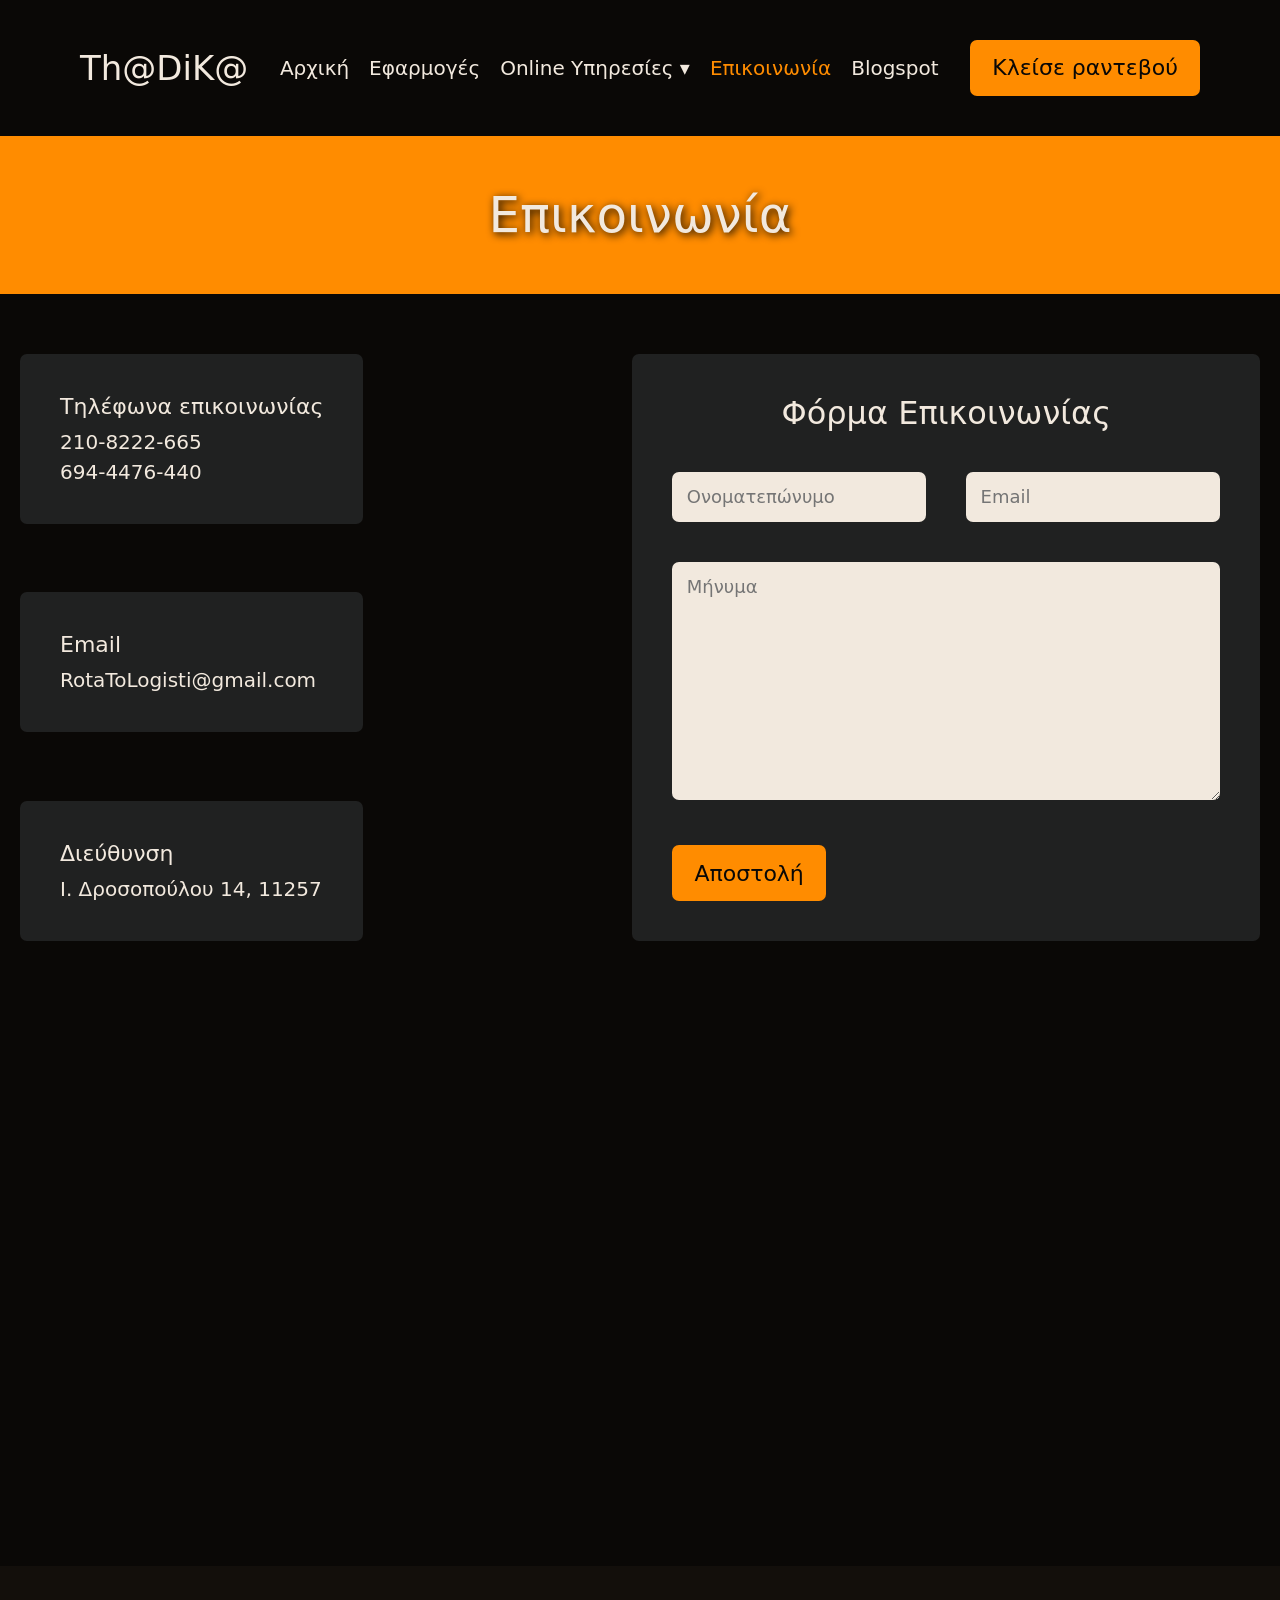
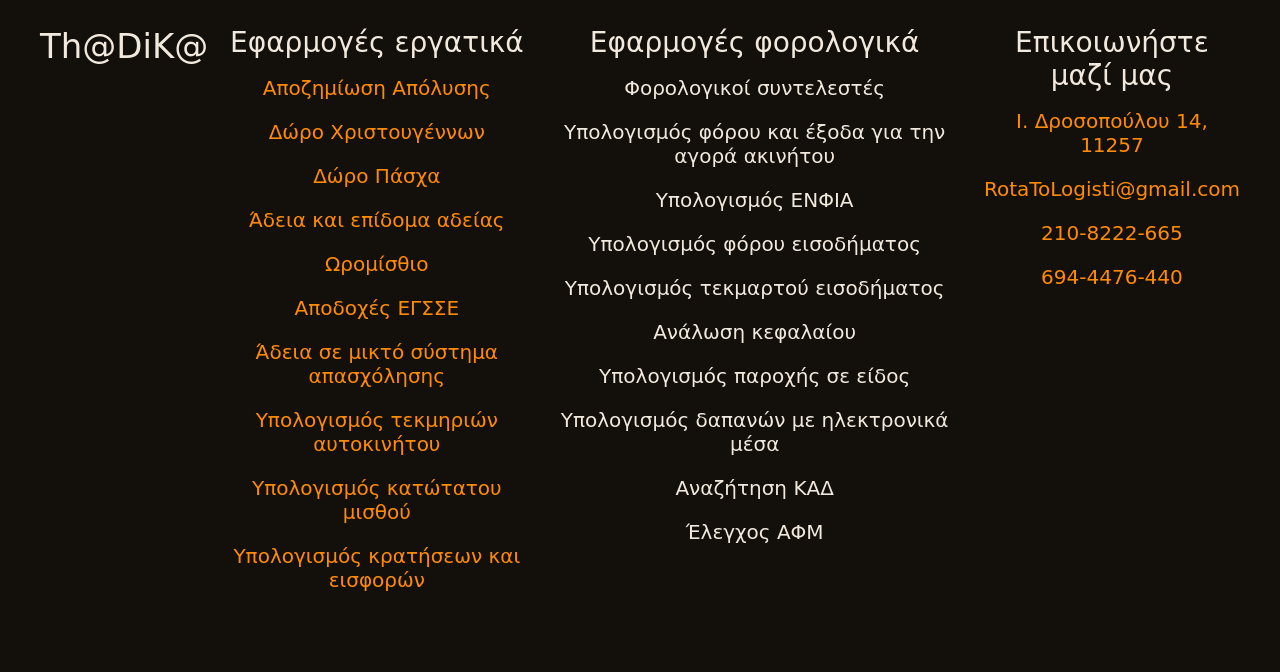
<file: contact.html>
<!DOCTYPE html>
<html lang="el">
    <head>
        <meta charset="utf-8">
        <meta name="description" content="Φόρμα Επικοινωνίας">
        <meta name="viewport" content="width=device-width, initial-scale=1.0">
        <title>Επικοινωνία</title>
        <link rel="stylesheet" href="styles.css">
        <script defer src="/js/activePage.js"></script>
        <script defer src="/js/dropdown.js"></script>
    </head>
    <body>
        <div class="mobile-logo-container">
            <a class="mobile logo" href="./index.html">Th@DiK@</a>
        </div>
        <div class="navbar">
            <a class="desktop logo" href="./index.html">Th@DiK@</a>
            <ul class="nav-list">
                <li class="nav-item">
                    <a class="nav-item-link" href="./index.html">
                        <img class="home-inactive mobile-navbar-image" src="./img/svg/home-inactive.svg" alt="Home page active navbar icon">
                        <span class="label">Αρχική</span>
                    </a>
                </li>
                <li class="nav-item">
                    <a class="nav-item-link" href="./apps">
                        <img class="home-inactive mobile-navbar-image" src="./img/svg/apps-inactive.svg" alt="Home page inactivenavbar icon">
                        <span class="label">Εφαρμογές</span>
                    </a>
                </li>
                <li class="nav-item">
                    <div class="nav-item-link"> 
                        <a href="#" class="dropbtn nav-item-link" onclick="myFunction(event)">
                            <img class="home-inactive mobile-navbar-image" src="./img/svg/online-inactive.svg" alt="Home page inactivenavbar icon">
                            Online Υπηρεσίες ▾
                        </a>
                        <div id="myDropdown" class="dropdown-content">
                            <a class="dropdown-link" href="https://forms.gle/Q86b1XGCceSC1BbW6" target="_blank" rel="noopener noreferrer">Αίτημα για πρόσληψη εργαζομένου</a>
                            <a class="dropdown-link" href="https://forms.gle/PCHnVJ614Bp6wKsj7" target="_blank" rel="noopener noreferrer">Εξ αποστάσεως εξυπηρέτηση πελατών</a>
                        </div>
                    </div>
                </li>
                <li class="nav-item active">
                    <a class="nav-item-link" href="./contact">
                        <img class="home-active mobile-navbar-image" src="./img/svg/call-active.svg" alt="Home page activenavbar icon">
                        <span class="label">Επικοινωνία</span>
                    </a>
                </li>
                <li class="nav-item">
                    <a class="nav-item-link" href="http://logistis4u.blogspot.com/" target="_blank" rel="noopener noreferrer">
                        <img class="home-inactive mobile-navbar-image" src="./img/svg/blog-inactive.svg" alt="Home page inactivenavbar icon">
                        <span class="label">Blogspot</span>
                    </a>
                </li>
            </ul>
            <a class="reserve-button desktop" href="./index.html">Κλείσε ραντεβού</a>
        </div>
        <div class="title">
            <div class="title-text">
                Επικοινωνία
            </div>
        </div>
        <div class="contact-container container">
            <div class="contact-content">
                <div class="contact-information">
                    <div class="info-box">
                        <div class="info-title">Τηλέφωνα επικοινωνίας</div>
                        <ul class="numbers">
                            <li class="number1 info"><a href="tel:+2108222665">210-8222-665</a></li>
                            <li class="number2 info"><a href="tel:+6944476440">694-4476-440</a></li>
                        </ul>
                    </div>
                    <div class="info-box">
                        <div class="info-title">Email</div>
                        <div class="info"><a href="mailto:RotaToLogisti@gmail.com">RotaToLogisti@gmail.com</a></div>
                    </div>
                    <div class="info-box">
                        <div class="info-title">Διεύθυνση</div>
                        <div class="info"><a href="https://maps.app.goo.gl/Sd16Aa1X1dS7QXqX7" target="_blank" rel="noopener noreferrer">Ι. Δροσοπούλου 14, 11257</a></div>
                    </div>
                </div>
                <div class="contact-form">
                    <form action="https://api.web3forms.com/submit" method="POST">
                        <div class="contact-form-content">
                            <div class="form-title">Φόρμα Επικοινωνίας</div>
                            <div class="full-name">
                                <div class="input-content">
                                    <input type="hidden" name="access_key" value="cea50e53-07ec-46d8-8829-d8ec28770cb1">
                                    <label class="form-item-title" for="name"><input type="text" placeholder="Ονοματεπώνυμο" class="fname-box input-field" name="fullName" id="name"></label>
                                </div>
                                <div class="input-content">
                                    <label class="form-item-title" for="email"><input placeholder="Email" type="text" class="email-box input-field" name="email" id="email"></label>
                                </div>
                            </div>
                            <div class="input-content">
                                <label class="form-item-title" for="message"><textarea placeholder="Μήνυμα" class="message-box input-field" name="message" rows="10" cols="30" id="message"></textarea></label>
                            </div>
                            <div class="submit-button-content">
                                <button class="form-submit-button reserve-button" type="submit">Αποστολή</button>
                            </div>
                        </div>
                    </form>
                </div>
            </div>
            <div class="map">
                <iframe class="map-iframe" title="location-map" src="https://www.google.com/maps/embed?pb=!1m14!1m8!1m3!1d25148.826802331285!2d23.7085919!3d38.0097114!3m2!1i1024!2i768!4f13.1!3m3!1m2!1s0x14a1a2cbf3fa1b55%3A0x35409e372498e13b!2zzpnPic6szr3Ovc6_z4UgzpTPgc6_z4POv8-Azr_Pjc67zr_PhSAxNCwgzpHOuM6uzr3OsSAxMTIgNTc!5e0!3m2!1sel!2sgr!4v1712307242480!5m2!1sel!2sgr" allowfullscreen="" loading="lazy" referrerpolicy="no-referrer-when-downgrade"></iframe>
            </div>
        </div>
                <div class="footer">
            <div class="footer-container container">
                <div class="footer-content content">
                    <a class="logo" href="./">Th@DiK@</a>
                    <ul class="footer-links footer-links-color">
                        <li class="footer-link-title">Εφαρμογές εργατικά</li>
                        <li class="footer-link"><a href="http://ergatika.gr/program/apoz-apol/" target="_blank" rel="noopener noreferrer">Αποζημίωση Απόλυσης</a></li>
                        <li class="footer-link"><a href="http://ergatika.gr/program/doro-eorton/" target="_blank" rel="noopener noreferrer">Δώρο Χριστουγέννων</a></li>
                        <li class="footer-link"><a href="http://ergatika.gr/program/doro-pasxa/" target="_blank" rel="noopener noreferrer">Δώρο Πάσχα</a></li>
                        <li class="footer-link"><a href="http://ergatika.gr/programmata/adeia/" target="_blank" rel="noopener noreferrer">Άδεια και επίδομα αδείας</a></li>
                        <li class="footer-link"><a href="https://ergatika.gr/programmata/oromistia/" target="_blank" rel="noopener noreferrer">Ωρομίσθιο</a></li>
                        <li class="footer-link"><a href="https://ergatika.gr/sse/egsse/" target="_blank" rel="noopener noreferrer">Αποδοχές ΕΓΣΣΕ</a></li>
                        <li class="footer-link"><a href="https://www.ergasiaka-gr.net/programs/ergasiaka/ypologismos-adeias-mikto/adeia-mikto-calc.htm" target="_blank" rel="noopener noreferrer">Άδεια σε μικτό σύστημα απασχόλησης</a></li>
                        <li class="footer-link"><a href="https://www.gocar.gr/calculators/tekmiria.html" target="_blank" rel="noopener noreferrer">Υπολογισμός τεκμηριών αυτοκινήτου</a></li>
                        <li class="footer-link"><a href="https://www.ergasiaka-gr.net/2024/04/ypologismos-katotatou-misthou-apo-1-4-2024/" target="_blank" rel="noopener noreferrer">Υπολογισμός κατώτατου μισθού</a></li>  
                        <li class="footer-link"><a href="https://aftertax.gr/el/explain#1" target="_blank" rel="noopener noreferrer">Υπολογισμός κρατήσεων και εισφορών</a></li> 
                    </ul>
                    <ul class="footer-links">
                        <li class="footer-link-title">Εφαρμογές φορολογικά</li>
                        <li class="footer-link"><a href="https://aftertax.gr/el/rates#0" target="_blank" rel="noopener noreferrer">Φορολογικοί συντελεστές</a></li>
                        <li class="footer-link"><a href="https://www.fpress.gr/ypologistika-ergaleia/story/61141/ypologiste-foroys-kai-exoda-gia-tin-agora-akinitoy" target="_blank" rel="noopener noreferrer">Υπολογισμός φόρου και έξοδα για την αγορά ακινήτου</a></li>
                        <li class="footer-link"><a href="https://www.forin.gr/tools/enfia" target="_blank" rel="noopener noreferrer">Υπολογισμός ΕΝΦΙΑ</a></li>
                        <li class="footer-link"><a href="https://www.forin.gr/tools/foros-eisodhmatos" target="_blank" rel="noopener noreferrer">Υπολογισμός φόρου εισοδήματος</a></li>
                        <li class="footer-link"><a href="https://www.forin.gr/tools/tekmhria" target="_blank" rel="noopener noreferrer">Υπολογισμός τεκμαρτού εισοδήματος</a></li>
                        <li class="footer-link"><a href="https://www.forin.gr/tools/analwsh" target="_blank" rel="noopener noreferrer">Ανάλωση κεφαλαίου</a></li>
                        <li class="footer-link"><a href="https://www.forin.gr/tools/paroxh-se-eidos" target="_blank" rel="noopener noreferrer">Υπολογισμός παροχής σε είδος</a></li>
                        <li class="footer-link"><a href="https://www.forin.gr/tools/calculators/apodeikseis" target="_blank" rel="noopener noreferrer">Υπολογισμός δαπανών με ηλεκτρονικά μέσα</a></li>
                        <li class="footer-link"><a href="https://www.forin.gr/tools/kad" target="_blank" rel="noopener noreferrer">Αναζήτηση ΚΑΔ</a></li>
                        <li class="footer-link"><a href="https://www.forin.gr/tools/validate/afm" target="_blank" rel="noopener noreferrer">Έλεγχος ΑΦΜ</a></li>
                    </ul>
                    <ul class="contact footer-links-color">
                        <li class="footer-link-title">Επικοιωνήστε μαζί μας</li>
                        <li class="footer-link"><a href="https://maps.app.goo.gl/Sd16Aa1X1dS7QXqX7" target="_blank" rel="noopener noreferrer">Ι. Δροσοπούλου 14, 11257</a></li>
                        <li class="footer-link"><a href="mailto:RotaToLogisti@gmail.com">RotaToLogisti@gmail.com</a></li>
                        <li class="footer-link"><a href="tel:+2108222665">210-8222-665</a></li>
                        <li class="footer-link"><a href="tel:+6944476440">694-4476-440</a></li>
                    </ul>
                </div>
            </div>
        </div>
    </body>
</html>
</file>
<file: styles.css>
*{
    -webkit-box-sizing: border-box;
    -moz-box-sizing: border-box;
         box-sizing: border-box;
    padding: 0;
    margin: 0;
    font-family: system-ui, BlinkMacSystemFont, 'Segoe UI', Roboto, Oxygen, Ubuntu, Cantarell, 'Open Sans', 'Helvetica Neue', sans-serif;
}

:root{
    --primary-accent-color: #ff8c00;
    --primary-background-color: #0a0806;
    --primary-font-color: #f2e9de;
    --primary-border-radius: 7px;
}

body{
    background-color: var(--primary-background-color);
    color: var(--primary-font-color);
    font-size: 20px;
    font-weight: 400;
}

/*  -------- Mobile navbar  -------- */

.mobile.logo{
    display:none;
}

a{
    text-decoration: none;
    color: var(--primary-font-color);
    cursor: pointer;
    transition: transform 0.3s ease;
}

a:hover{
    color: var(--primary-accent-color);
    transform: scale(1.1) translateY(-3px);
}

.navbar{
    display: flex;
    justify-content: space-between;
    align-items: center;
    margin: 0 auto;
    padding: 2em;
    max-width: 1200px;
}

.nav-item.active .label{
    color: var(--primary-accent-color);
}

ul.nav-list{
    display: flex;
}

li a{
    display: block;
}

.reserve-button{
    font-size: 1.1em;
    font-weight: 500;
    color: var(--primary-background-color);
    background-color: var(--primary-accent-color);
    padding: 0.7em 1em;
    border-radius: var(--primary-border-radius);
    transition: transform 0.3s ease;
    border: none;
    cursor:pointer;
}

.reserve-button:hover{
    color: var(--primary-font-color);
    transform: scale(1.05);
}

.mobile-navbar-image{
    display: none;
    pointer-events: none;
}

.dropdown-content {
    display: none;
    position: absolute;
    background-color: #1a1a1a;
    min-width: 160px;
    max-width: 200px;
    margin-top: 1em;
    box-shadow: 0px 8px 16px 0px rgba(0,0,0,0.2);
    z-index: 1;
}

.dropdown-content a {
    float: none;
    padding: 0.6em 0.8em;
    text-align: center;
}

.dropdown-content a:hover {
    background-color: #1a1a1a;
    color: var(--primary-accent-color);
}

.show {
  display: block;
}

.dropbtn:hover{
    color: var(--primary-accent-color);
}

ul{
    list-style-type: none;
    align-items: center;
    gap: 1em;
}

.logo{
    font-size: 1.7em;
    font-weight: 500;
}



.container{
    display: flex;
    max-width: 1300px;
    margin: 0 auto;
    padding-inline: 2em;
    padding-block: 3em;
    justify-content: center;
}

/*  -------- Home page  -------- */

.hero{
    background-image: linear-gradient(rgba(0, 0, 0, 0.3), rgba(0, 0, 0, 0.3)), url("./img/welcome-normal.webp");
    background-repeat: no-repeat;
    background-size: 100vw 100%;
}

.hero-container{
    height: 800px;
}

.hero-content{
    align-self: flex-end;
    text-align: center;
}

.hero-title{
    font-size: 2.6em;
    font-weight: 500;
    text-shadow: 2px 2px 8px black;
    background-color:  var(--primary-accent-color);
    border-radius: var(--primary-border-radius);
    padding-block: 0.5em;
}

.hero-paragraph{
    text-shadow: 2px 2px 8px black;
    padding-block: 1.3em;
}

.services-main{
    display: flex;
    align-items: center;
    gap: 3em;
}

.content-title{
    font-size: 2em;
    text-align: center;
    margin-bottom: 1em;
}

/* -------- Footer -------- */

.footer{
    background-color: #130f0b;
}

.footer-content{
    display:flex;
    justify-content: space-between;
    text-align: center;
    gap: 1em;
    width: 100%;
}

.footer-link-title{
    font-size: 1.4em;
    padding-bottom: 0.6em;
}

.footer-link{
    padding-bottom: 1em;
    font-weight: 300;
}

.footer-links-color > li a{
    color: var(--primary-accent-color);
}

.footer-links-color > li a:hover{
    color: var(--primary-font-color);
}

/* -------- Apps page -------- */

.title{
    font-size: 2.5em;
    font-weight: 500;
    text-shadow: 2px 2px 8px black;
    text-align: center;
    background-color: var(--primary-accent-color);
    padding-block: 1em;
}

.apps-container{
    padding-inline: 0.5em;
}

.apps-content{
    display:flex;
    flex-wrap: wrap;
    justify-content: center;
}

.app-box{
    display:flex;
    flex-direction: column;
    justify-content: space-between;
    gap: 1.5em;
    max-width: 350px;
    background-color: #202121;
    padding-block: 2em;
    padding-inline: 1em;
    margin: 0.9em;
    text-align: center;
    border-radius: var(--primary-border-radius);
}

.app-box.main{
    max-width: none;
    flex: 1;
}

.app-title{
    font-size: 1.1em;
    font-weight: 500;
}

.app-title.main{
    font-size: 1.3em;
}

.app-desc{
    font-size: 0.9em;
    font-weight: 300;
}

.app-link{
    color: var(--primary-accent-color);
}

/* -------- Contact page  -------- */

.contact-information{
    display:flex;
    flex-direction: column;
    justify-content: space-between;
}

.info-box{
    background-color: #202121;
    padding: 2em;
    border-radius: var(--primary-border-radius);
}

.form-title{
    font-size: 1.6em;
    font-weight: 500;
    text-align: center;
}

.info-title{
    font-size: 1.1em;
    font-weight: 500;
    padding-bottom: 0.5em;
}

.info{
    font-weight: 300;
}

.number1{
    margin-bottom: 0.3em;
}

.input-field{
    border: 0;
    font-size: 0.9em;
    width: 100%;
    padding: 0.8em;
    border-radius: var(--primary-border-radius);
    background-color: var(--primary-font-color);
}

.contact-container{
    display: block;
    padding-inline: 1em;
}

.contact-content{
    display:flex;
    justify-content: space-between;
    gap: 3em;
    margin-bottom: 3em;
}

.contact-form-content{
    display: flex;
    flex-direction: column;
    gap: 2em;
    background-color: #202121;
    border-radius: var(--primary-border-radius);
    padding: 2em;
}

.full-name{
    display: flex;
    gap: 2em;
}

.input-content{
    display: flex;
    flex-direction: column;
    gap: 0.7em;
}

input:focus,
textarea:focus{
    outline: 3px solid  var(--primary-accent-color);
}

iframe{
    width: 100%;
    height: 500px;
    border: none;
    border-radius: var(--primary-border-radius);
}

/*  -------- Media queries  -------- */

@media screen and (max-width: 1400px){

    .hero{
        background-image: linear-gradient(rgba(0, 0, 0, 0.3), rgba(0, 0, 0, 0.3)), url("./img/welcome-medium.webp");
        background-repeat: no-repeat;
        background-size: 100vw 100%;
    }

    .hero-container{
        height: 600px;
    }
}

@media screen and (max-width: 1050px){
    
    body{
        font-size: 18px;
    }

    .desktop.logo,
    .reserve-button.desktop{
        display: none;
    }

    .mobile.logo{
        display: inline-block;
        font-size: 1.8em;
    }

    .mobile-logo-container{
        display: flex;
        justify-content: center;
        padding-block: 3vh;
    }

    .mobile-navbar-image{
        display: block;
    }

    ul.nav-list{
        width:100%;
        padding-inline: 10vw;
    }

    .navbar {
        display: flex;
        position: fixed;
        bottom: 0px;
        left: 50%;
        transform: translateX(-50%);
        width: 100vw;
        height: 12vh;
        background-color: #121212;
        border-top: 2px solid #1a1a1a;
        padding: 1.6em 0.6em;
        z-index: 1000;
        align-items: center;
    }

    .nav-list{
        display: flex;
        justify-content: space-between;
        align-items: flex-start;
    }

    .nav-item .label,
    .dropbtn {
        font-size: 11px;
        text-align: center;
    }

    .nav-item{
        display: flex;
        align-items: center;
    }

    .nav-item-link{
        display: flex;
        flex-direction: column;
        align-items: center;
        gap: 0.6em;
    }

    .nav-item.active .label{
        color: var(--primary-accent-color);
    }

    .dropdown-content {
        top: auto;          
        bottom: 100%;      
        margin-top: 0;
        margin-bottom: 0.5em;
    }

    .contact-container{
        max-width: 600px;
    }
    
    .contact-content{
        flex-wrap: wrap-reverse;
        margin-inline: 1em;
    }

    .contact-form{
        width: 100%;
    }

    .full-name{
        flex-direction: column;
    }

    .submit-button-content{
        align-self: center;
    }

    .contact-information{
        text-align: center;
        width:100%;
        gap: 2em;
    }

    iframe{
        height: 400px;
    }

    .map{
        margin-inline: 1em;
    }
}

@media screen and (max-width: 980px){

    a:hover{
        color: var(--primary-accent-color);
    }

    .top{
        display:flex;
        width:100%;
        align-items: center;
    }

    .hero{
        background-image: linear-gradient(rgba(0, 0, 0, 0.3), rgba(0, 0, 0, 0.3)), url("./img/welcome-small.webp");
        background-repeat: no-repeat;
        background-size: cover;
    }

    .hero-container{
        height: 600px;
    }

    .content{
        margin-inline: 1em;
    }

    .hero-content{
        align-self: center;
    }
    
    .hero-title{
        background-color: transparent;
    }

    .services-main{
        flex-wrap: wrap;
        justify-content: center;
    }

    .apps-content{
        flex-direction: column;
    }

    .footer-content{
        flex-direction: column;
        gap: 2em;
    }
    
    .app-box{
        width: 90%;
    }
}

@media screen and (max-width: 440px){
    ul.nav-list{
        padding:0;
    }
}
</file>
